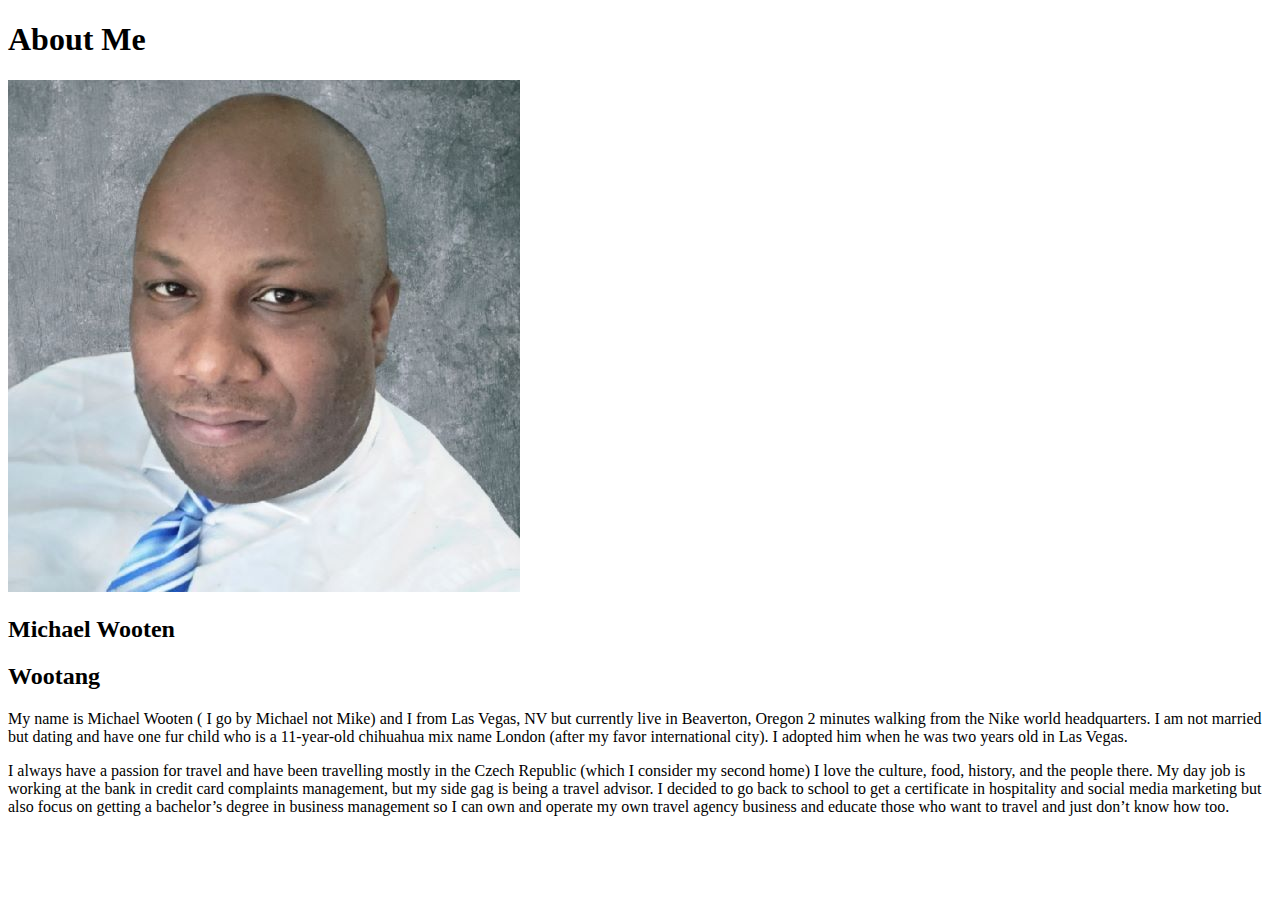
<file: aboutme/index.html>
<!DOCTYPE html>
<html lang="en">
    <head>
        <meta charset="UTF-8">
        <meta http-equiv="X-UA-Compatible" content="IE=edge">
        <meta name="viewport" content="width=device-width, initial-scale=1.0">
        <title>All about me</title>
    </head>
    <body>
        <h1>About Me</h1><img src="images/photo.jpg" alt="Image of me">
        <h2>Michael Wooten</h2>
        <h2>Wootang</h2>
        <p>My name is Michael Wooten ( I go by Michael not Mike) and I from Las Vegas, NV but currently live in Beaverton, Oregon 2 minutes walking from the Nike world headquarters. I am not married but dating and have one fur child who is a 11-year-old chihuahua mix name London (after my favor international city). I adopted him when he was two years old in Las Vegas.</p>
        <p>            I always have a passion for travel and have been travelling mostly in the Czech Republic (which I consider my second home) I love the culture, food, history, and the people there. My day job is working at the bank in credit card complaints management, but my side gag is being a travel advisor. I decided to go back to school to get a certificate in hospitality and social media marketing but also focus on getting a bachelor’s degree in business management so I can own and operate my own travel agency business and educate those who want to travel and just don’t know how too. 
        </p>
    </body>
</html>
</file>
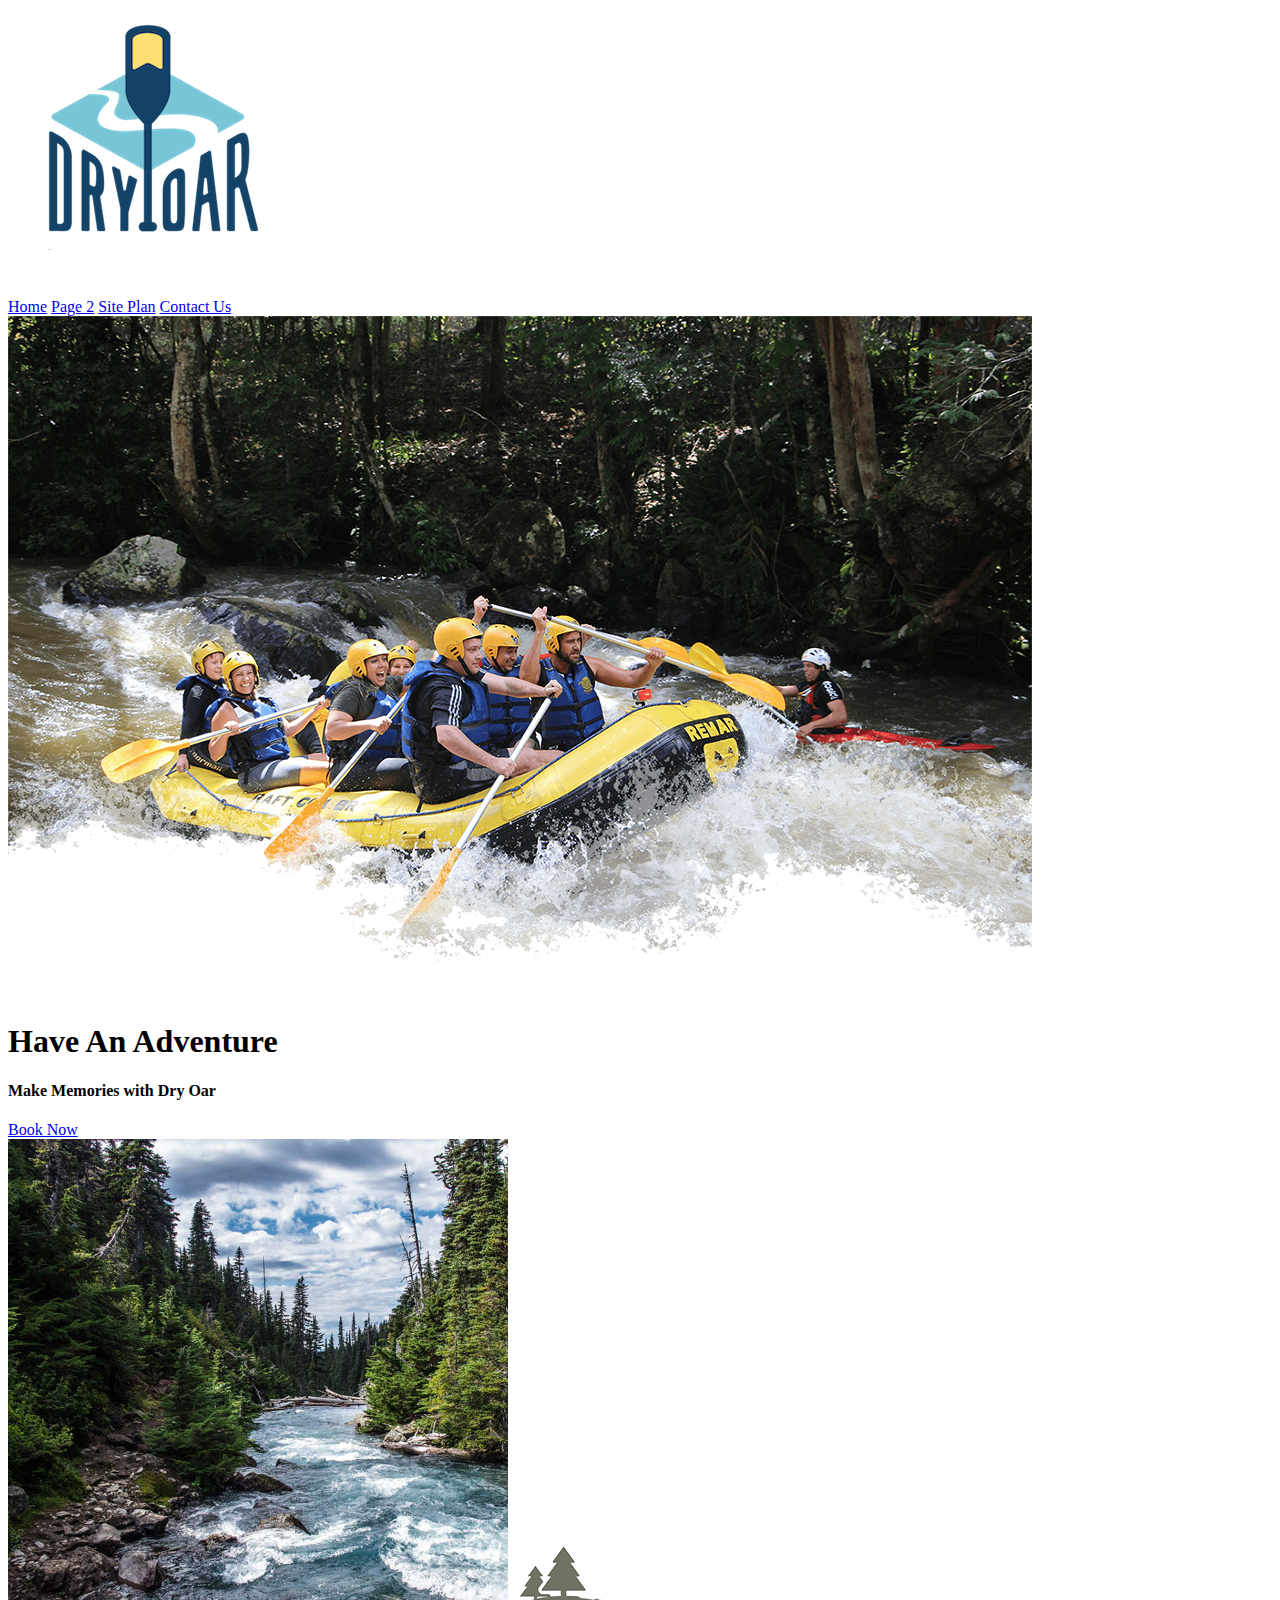
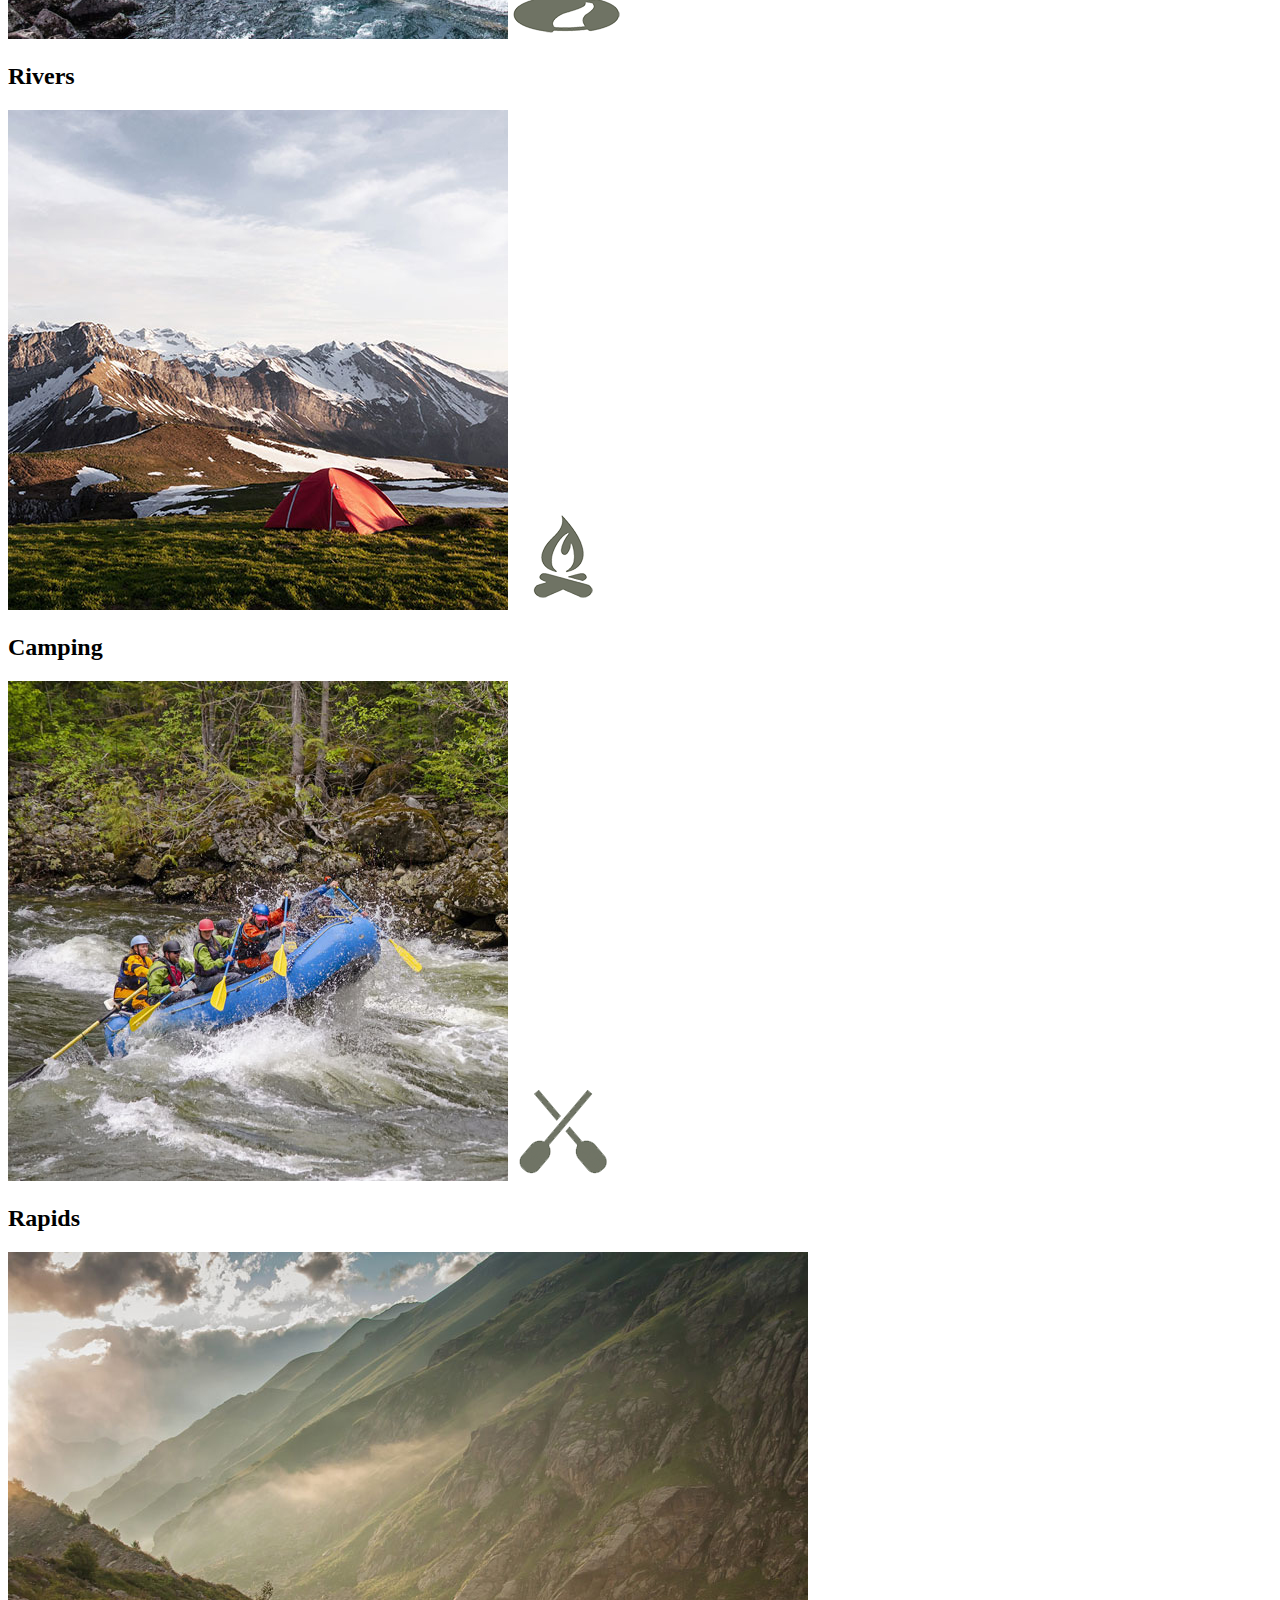
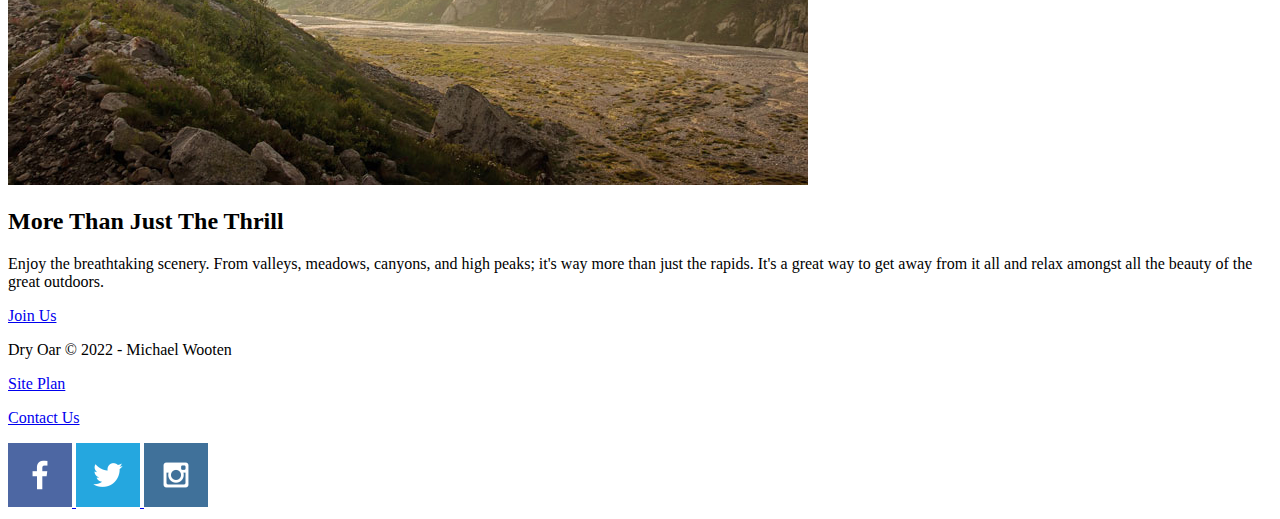
<file: wwr/index.html>
<!DOCTYPE html>
<html lang="en">
<head>
    <meta charset="UTF-8">
    <meta http-equiv="X-UA-Compatible" content="IE=edge">
    <meta name="viewport" content="width=device-width, initial-scale=1.0">
    <title>Whitewater Rafting Vacations | Dry Oar Boating | Home </title>
</head>
<body>
    <header>
        <a id="logo_link" href="index.html">
            <img class="logo" src="images/logo.png" alt="Dry Oar Logo">
        </a>
        <nav>
            <a href="index.html">Home</a>
            <a href="#">Page 2</a>
            <a href="site-plan-rafting.html">Site Plan</a>
            <a href="contactus.html">Contact Us</a>
        </nav>
    </header>
    <div id="hero">
        <div id="hero-box">
            <img id="hero-img" src="images/hero.png" alt="People enjoying white water rafting">
        </div>
        <section id="hero-msg">
            <h1 class="home-title">Have An Adventure</h1>
            <h4>Make Memories with Dry Oar </h4>
            <div class='button-box'>
                <a class='book' href="contactus.html">Book Now</a>
            </div>
        </section>
    </div>
    <main class="home-grid">
        <section class="rivers-card">
            <img class="card-img" src="images/rivers.jpg" alt="river in forest">
            <img class="icon" src="images/river_icon.png" alt="river icon">
            <h2>Rivers</h2>
        </section>
        <section class="camping-card">
            <img class="card-img" src="images/camping.jpg" alt="tent in mountains">
            <img class="icon" src="images/fire_icon.png" alt="fire icon">
            <h2>Camping</h2>
        </section>
        <section class="rapids-card">
            <img class="card-img" src="images/rapids.jpg" alt="rafting boat">
            <img class="icon" src="images/oars.png" alt="oars icon">
            <h2>Rapids</h2>
        </section>
        <img class="mountains" src="images/mountains.jpg" alt="Misty mountains">
        <section class="msg">
            <h2>More Than Just The Thrill</h2>
            <p>Enjoy the breathtaking scenery. From valleys, meadows, canyons, and high peaks; it's way more than just the rapids. It's a great way to get away from it all and relax amongst all the beauty of the great outdoors. </p>
            <a class='join' href="rivers.html">Join Us</a>
        </section>

    </main>
    <footer>
        <p>Dry Oar &copy; 2022 - Michael Wooten</p>
        <p><a href="site-plan-rafting.html">Site Plan</a></p>
        <p><a href="contactus.html">Contact Us</a></p>
        <div class="social">
            <a href="https://facebook.com">
                <img src="images/facebook.png" alt="fb icon">
            </a>
            <a href="https://twitter.com">
                <img src="images/twitter.png" alt="twitter icon">
            </a>
            <a href="https://instagram.com">
                <img src="images/instagram.png" alt="instagram icon">
            </a>
        </div>
    </footer>

</body>
</html>
</file>
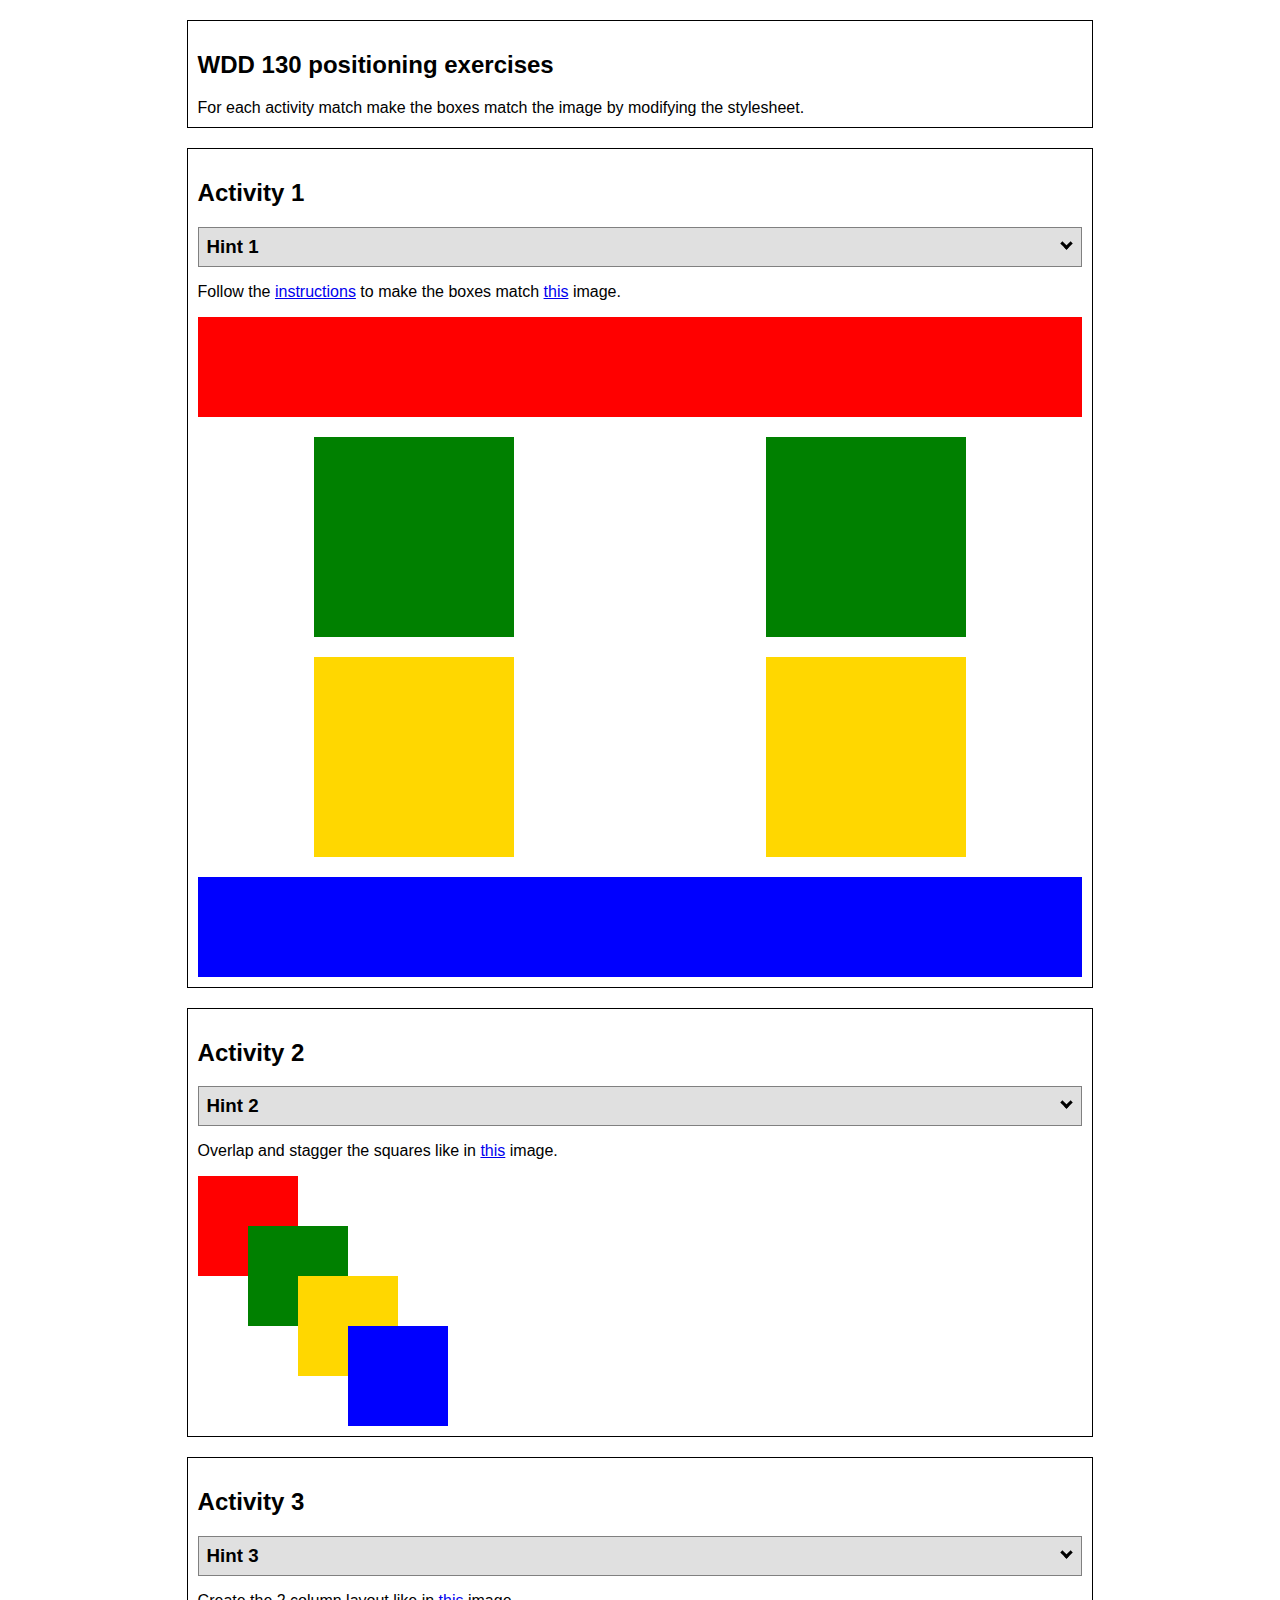
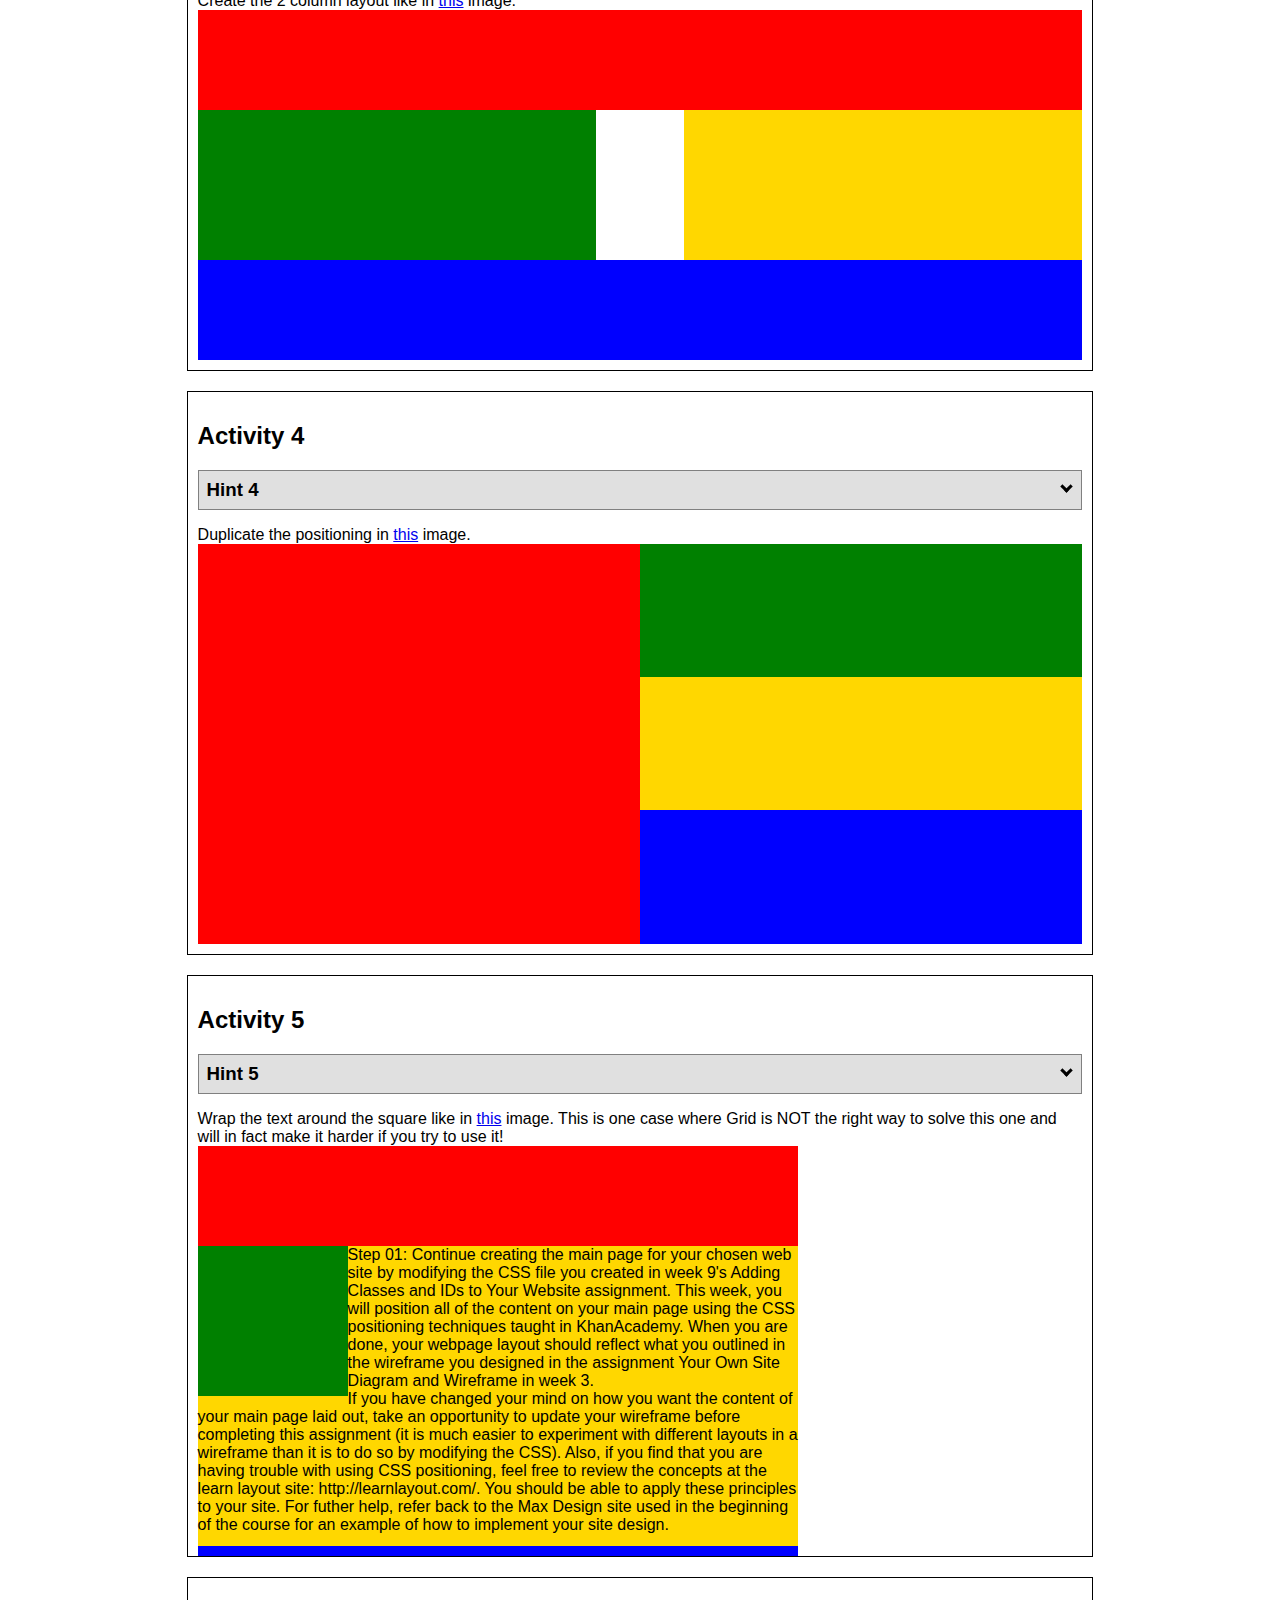
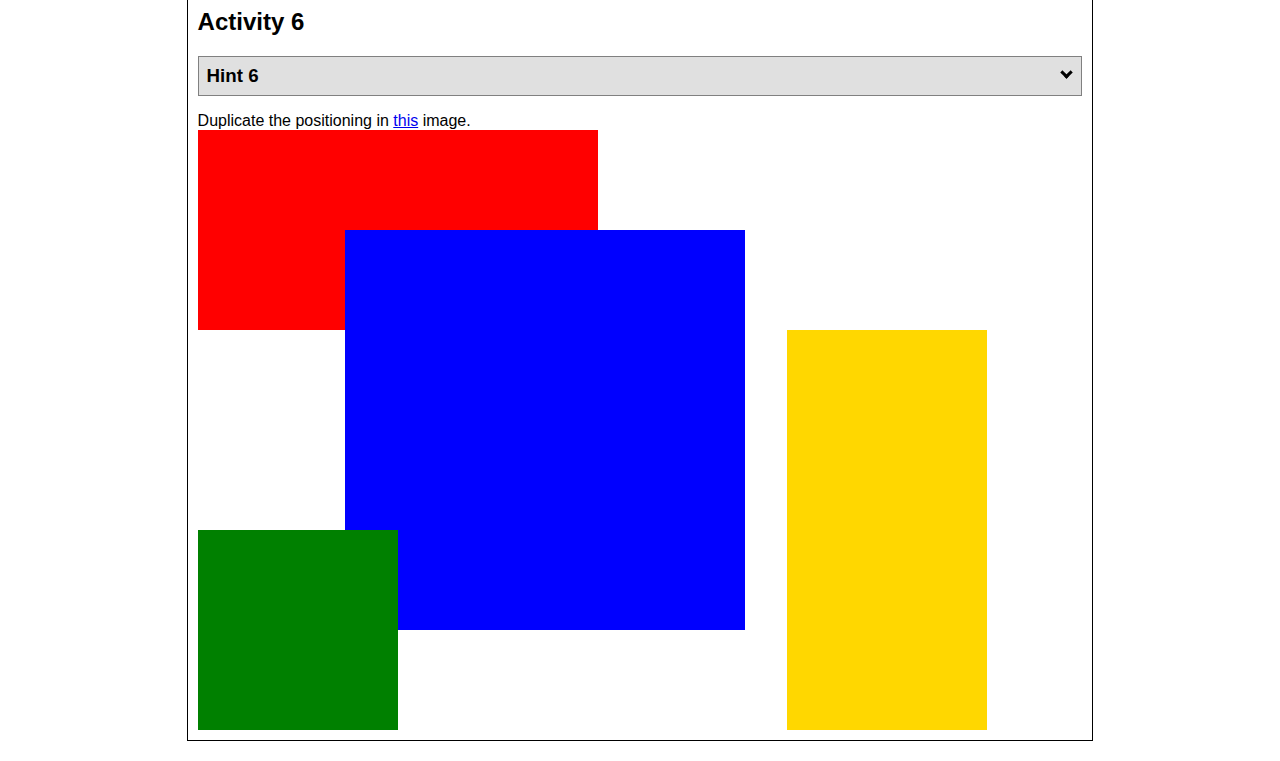
<file: positioning.html>
<!DOCTYPE html>
<html lang="en">
  <head>
    <!-- HTML - Name: positioning.html -->
    <title>Positioning Activity</title>
    <link rel="stylesheet" type="text/css" href="positionstyles.css" />
  </head>
  <body>
    <div class="activity">
      <h2>WDD 130 positioning exercises</h2>
      For each activity match make the boxes match the image by modifying the stylesheet.</div>
    <div class="activity">
      <h2>Activity 1</h2>
      <section class="hint"><input type="checkbox" ><i></i> <h3>Hint 1</h3><div><p>Check out the <a href="https://byui-wdd.github.io/wdd130/activities/w06-css-positioning.html" target="_blank">activity instructions</a> in Ilearn!</p></div></section>
      <p>Follow the <a href="https://byui-wdd.github.io/wdd130/activities/w06-css-positioning.html" target="_blank">instructions</a> to make the boxes match  <a href="https://byui-wdd.github.io/wdd130/images/example1.png" target="_blank">this</a> image.</p>
      <div class="content1" >
        <div class="red1" ></div>
        <div class="green1" ></div>
        <div class="green1" ></div>
        <div class="yellow1"></div>
        <div class="yellow1"></div>
        <div class="blue1"></div>
      </div>
    </div>
    <div class="activity">
      <h2>Activity 2</h2>
      <section class="hint"><input type="checkbox" > <h3>Hint 2</h3><i></i><div><p>Remember that the best way to shift elements around slightly on the page is with Margins.  You could also use Grid.  Either would work for this. If you choose margin, you can use a <em>negative</em> margin. (ie margin-top: -20px;)</p><h4>Properties used:</h4><ul><li>margin-top, margin-left</li><li>...or...</li><li>grid-template-columns: 50px 50px 50px 50px 50px </li></ul></div></section>
      <p>Overlap and stagger the squares like in <a href="https://byui-wdd.github.io/wdd130/images/example2.png" target="_blank">this</a> image.</p>
      <div class="content2" >
        <div class="red2" ></div>
        <div class="green2" ></div>
        <div class="yellow2"></div>
        <div class="blue2"></div>
      </div>
    </div>
    <div class="activity">
      <h2>Activity 3</h2>
      <section class="hint"><input type="checkbox" > <h3>Hint 3</h3><i></i><div><p>This one is going to be best solved with CSS Grid. Remember to make the boxes the right width first...then start moving them around. </p><h4>Properties used:</h4><ul><li>display:grid;</li><li>grid-template-columns:</li><li>grid-column-gap:</li>
        <li>grid-column:</li>  </ul></div></section>
      Create the 2 column layout like in <a href="https://byui-wdd.github.io/wdd130/images/example3.png" target="_blank">this</a>  image.
      <div class="content3" >
        <div class="red3" ></div>
        <div class="green3" ></div>
        <div class="yellow3"></div>
        <div class="blue3"></div>
      </div>
    </div>
    <div class="activity">
      <h2>Activity 4</h2>
      <section class="hint"><input type="checkbox" > <h3>Hint 4</h3><i></i><div><p>For the others we have been primarily concerned with width. For this one you will need to adjust height as well. </p><h4>Properties used:</h4><ul><li>display:grid;</li><li>grid-template-columns:</li><li>grid-row:</li></ul></div></section>
      Duplicate the positioning in <a href="https://byui-wdd.github.io/wdd130/images/example4.png" target="_blank">this</a> image. 
      <div class="content4" >
        <div class="red4" ></div>
        <div class="green4" ></div>
        <div class="yellow4"></div>
        <div class="blue4"></div>
      </div>
    </div>

    <div class="activity">
      <h2>Activity 5</h2>
      <section class="hint"><input type="checkbox" > <h3>Hint 5</h3><i></i><div><p>Grid is <strong>not</strong> the right way to do this.  In fact there is only one way to really do that...and that is with float. Remember that we float the thing we want the text to wrap around.  Also remember to start by making all the shapes the right size and shape.</p><h4>Properties used:</h4><ul><li>float: left;</li></ul></div></section>
      Wrap the text around the square like in <a href="https://byui-wdd.github.io/wdd130/images/example5.png" target="_blank">this</a> image. This is one case where Grid is NOT the right way to solve this one and will in fact make it harder if you try to use it!
      <div class="content5" >
        <div class="red5" ></div>
        <div class="green5" ></div>
        <div class="yellow5">Step 01: Continue creating the main page for your chosen web site by modifying the CSS file you created in week 9's Adding Classes and IDs to Your Website assignment. This week, you will position all of the content on your main page using the CSS positioning techniques taught in KhanAcademy. When you are done, your webpage layout should reflect what you outlined in the wireframe you designed in the assignment Your Own Site Diagram and Wireframe in week 3. <br />
          If you have changed your mind on how you want the content of your main page laid out, take an opportunity to update your wireframe before completing this assignment (it is much easier to experiment with different layouts in a wireframe than it is to do so by modifying the CSS). Also, if you find that you are having trouble with using CSS positioning, feel free to review the concepts at the learn layout site: http://learnlayout.com/. You should be able to apply these principles to your site. For futher help, refer back to the Max Design site used in the beginning of the course for an example of how to implement your site design.</div>
        <div class="blue5"></div>
      </div>
    </div>
    <div class="activity">
      <h2>Activity 6</h2>
      <section class="hint"><input type="checkbox" > <h3>Hint 6</h3><i></i><div><p>This one is all about visualizing the grid behind the layout. If you are having a hard time doing that first: all the sizes are even multiples of 100, and second here is another example with the lines drawn: <a href="https://byui-wdd.github.io/wdd130/images/example6-hint.png" target="_blank">example 6 with lines</a>. For this one you will find it easiest if you use px for the column width. You can also use <kbd>z-index</kbd> to control the element layering.    </p><h4>Properties used:</h4><ul><li>display:grid;</li><li>grid-template-columns:</li><li>grid-column:</li><li>grid-row:</li><li><a href="https://www.w3schools.com/cssref/pr_pos_z-index.asp" target="_blank">z-index:</a></li></ul></div></section>
      Duplicate the positioning in <a href="https://byui-wdd.github.io/wdd130/images/example6.png" target="_blank">this</a> image.
      <div class="content6" >
        <div class="red6" ></div>
        <div class="green6" ></div>
        <div class="yellow6"></div>
        <div class="blue6"></div>
      </div>
    </div>
  </body>
</html>
</file>
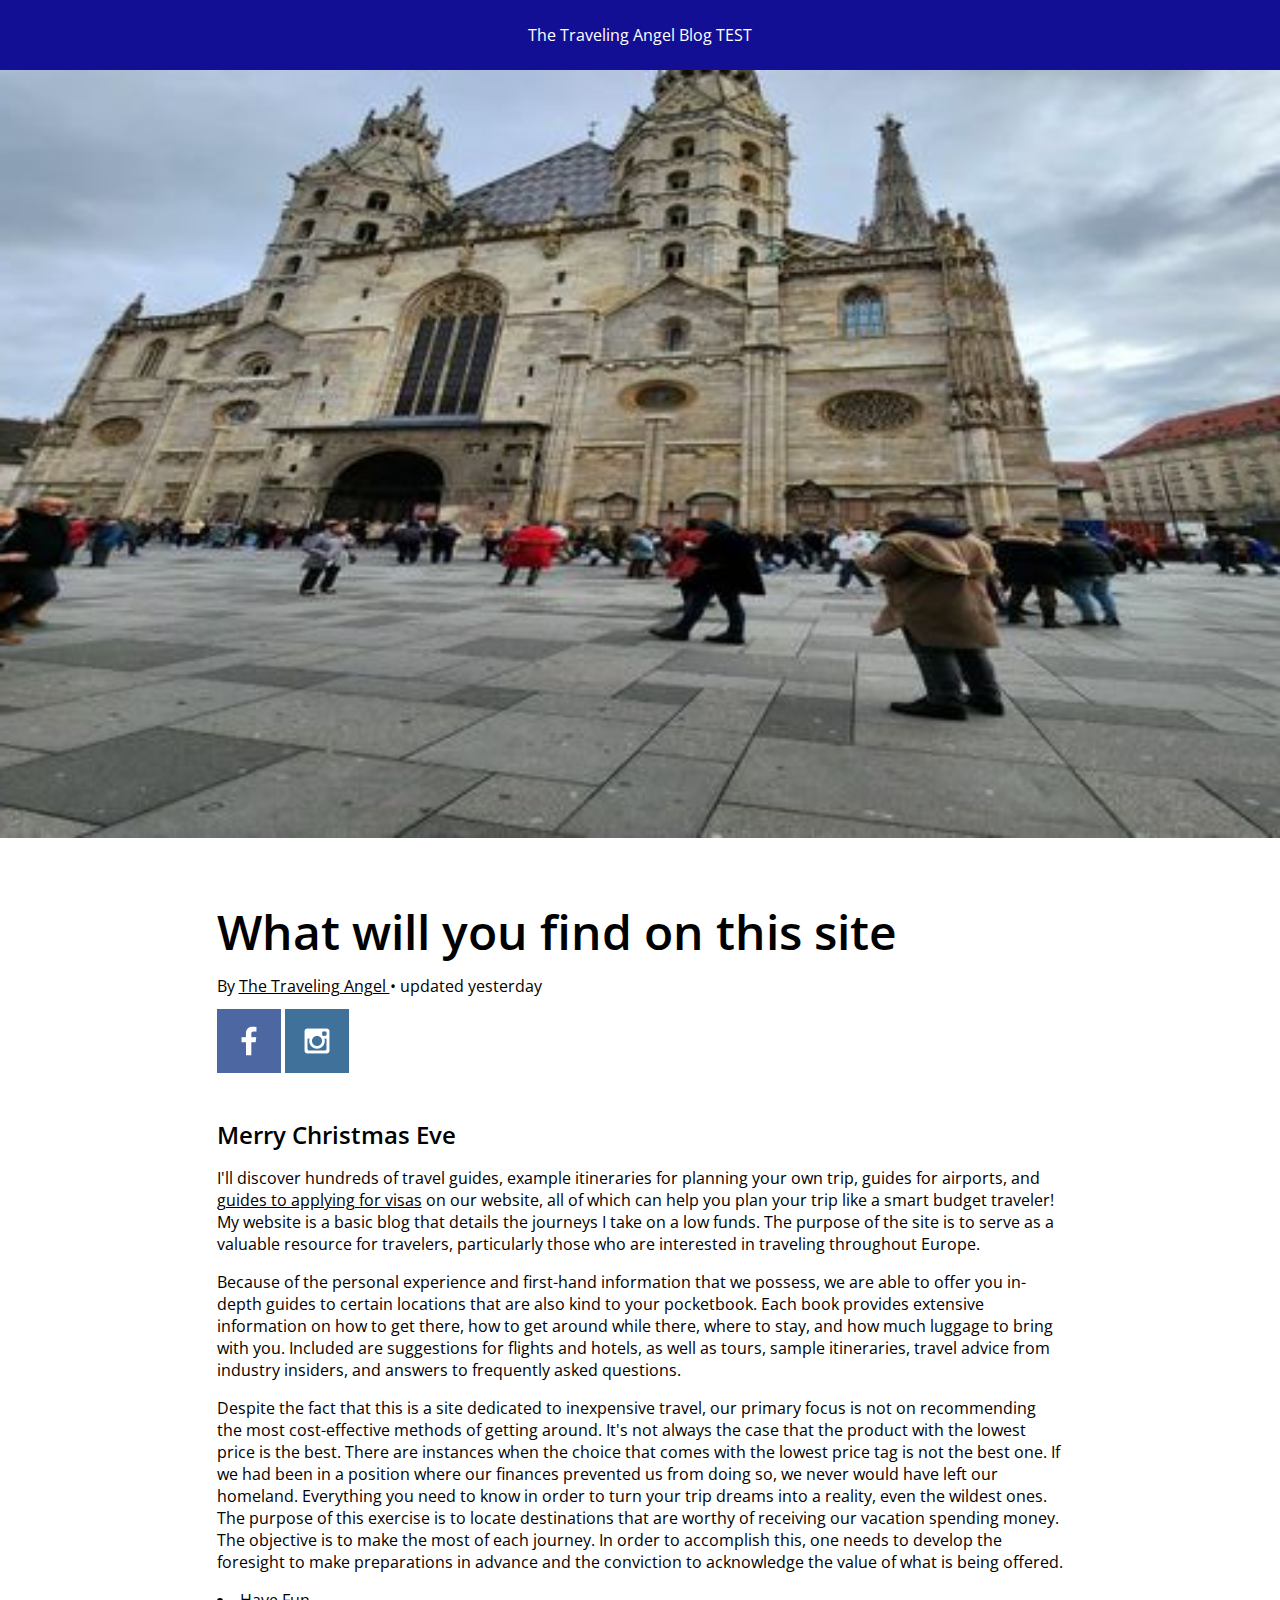
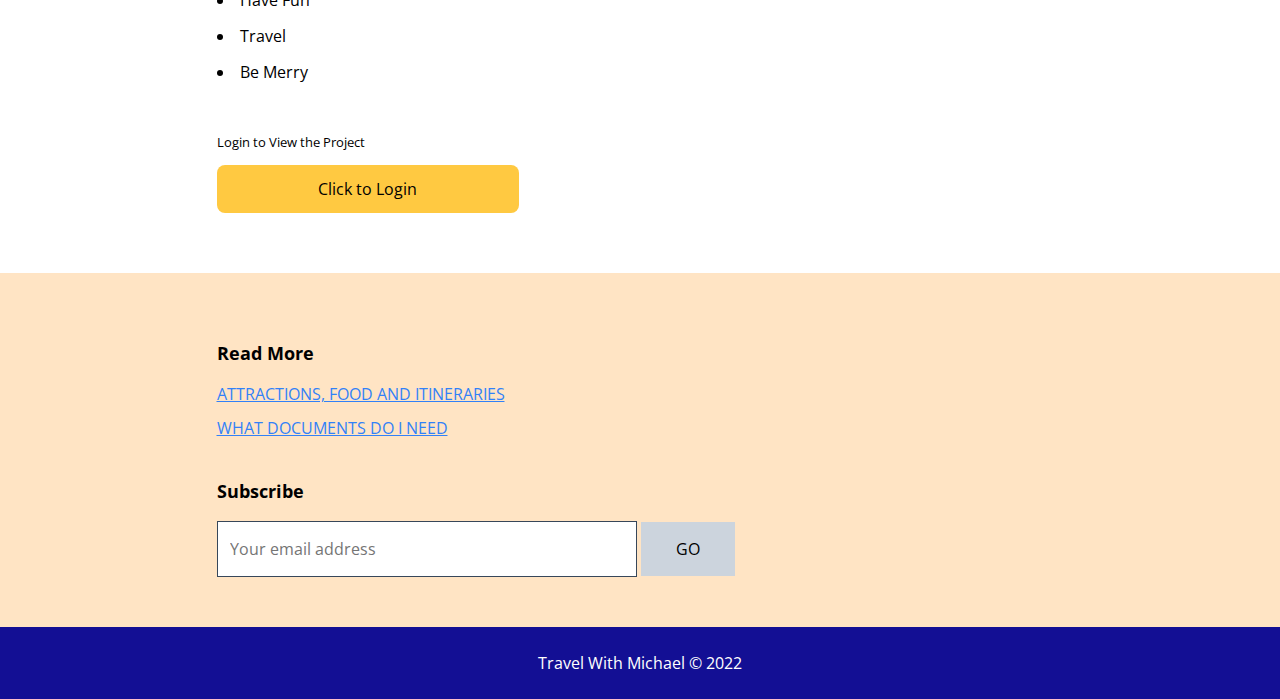
<file: thetravelingangel/blog.html>
<!DOCTYPE html>
<html lang="en">
<head>
  <meta charset="UTF-8">
  <meta http-equiv="X-UA-Compatible" content="IE=edge">
  <meta name="viewport" content="width=device-width, initial-scale=1.0">
  <title>The Traveling Angel| Travel on a Budget|Blog</title>
  <link rel="preconnect" href="https://fonts.googleapis.com"><link rel="preconnect" href="https://fonts.gstatic.com" crossorigin><link href="https://fonts.googleapis.com/css2?family=Open+Sans:wght@600&display=swap" rel="stylesheet">
  <link rel="stylesheet" href="css/blogstyle.css">
</head>
<body>

  <header>
    The Traveling Angel Blog TEST 
  </header>

  <article>
    
    <section class="hero-image">
      <img src="images/vienna_city_center_300x500.jpg" alt="hero image of vienna">
    </section>
    
    <main class="page-container">
      <h1>
        What will you find on this site
      </h1>
      <div class="post-author">
        By <a target="_blank" href="https://travelwithmichael.github.io/wdd130/travelguide/documents.html">The Traveling Angel </a> &#8226; updated yesterday
        <div class="social-links">
          <a target="_blank" href="https://www.facebook.com"><img src="images/facebook.png" alt="facebook"></a>
          <a target="_blank" href="https://instagram.com"><img src="images/instagram.png" alt="instagram"></a>
        </div>
      </div>

     <h2>
      Merry Christmas Eve
     </h2>
    

      <p>     I'll discover hundreds of travel guides, example itineraries for planning your own trip, guides for airports, and <a class="level1" href="https://travelwithmichael.github.io/wdd130/travelguide/">guides to applying for visas</a> on our website, all of which can help you plan your trip like a smart budget traveler! My website is a basic blog that details the journeys I take on a low funds. The purpose of the site is to serve as a valuable resource for travelers, particularly those who are interested in traveling throughout Europe.
      </p>

      <p>     Because of the personal experience and first-hand information that we possess, we are able to offer you in-depth guides to certain locations that are also kind to your pocketbook. Each book provides extensive information on how to get there, how to get around while there, where to stay, and how much luggage to bring with you. Included are suggestions for flights and hotels, as well as tours, sample itineraries, travel advice from industry insiders, and answers to frequently asked questions.
      </p>
      <p>
                Despite the fact that this is a site dedicated to inexpensive travel, our primary focus is not on recommending the most cost-effective methods of getting around. It's not always the case that the product with the lowest price is the best. There are instances when the choice that comes with the lowest price tag is not the best one. If we had been in a position where our finances prevented us from doing so, we never would have left our homeland. Everything you need to know in order to turn your trip dreams into a reality, even the wildest ones. The purpose of this exercise is to locate destinations that are worthy of receiving our vacation spending money. The objective is to make the most of each journey. In order to accomplish this, one needs to develop the foresight to make preparations in advance and the conviction to acknowledge the value of what is being offered.
      </p>

      <ul>

        <li>Have Fun</li>
        <li>Travel</li>
        <li>Be Merry</li>
      </ul>

<div class="login-area">

      <small>
        Login to View the Project
      </small> 
      <button>
        Click to Login
      </button>
</div>
    </main>
    
    
  </article>
  
  <footer>

    <section class="page-container">


    <h3>Read More</h3>

    <ul>
      <li> <a href="https://travelwithmichael.github.io/wdd130/travelguide/thingtodo.html">ATTRACTIONS, FOOD AND ITINERARIES</a></li>
      <li> <a href="https://travelwithmichael.github.io/wdd130/travelguide/documents.html">WHAT DOCUMENTS DO I NEED </a></li>

    </ul>


    <h3>Subscribe</h3>
    

    <form class="subscription-form">
      <input type="email" placeholder="Your email address">
      <input type="submit" value="Go">
    </form>

    </section>
    <div class="copyright">
      Travel With Michael
      &copy; 2022
    </div>
   
  </footer>
</body>
</html>
</file>
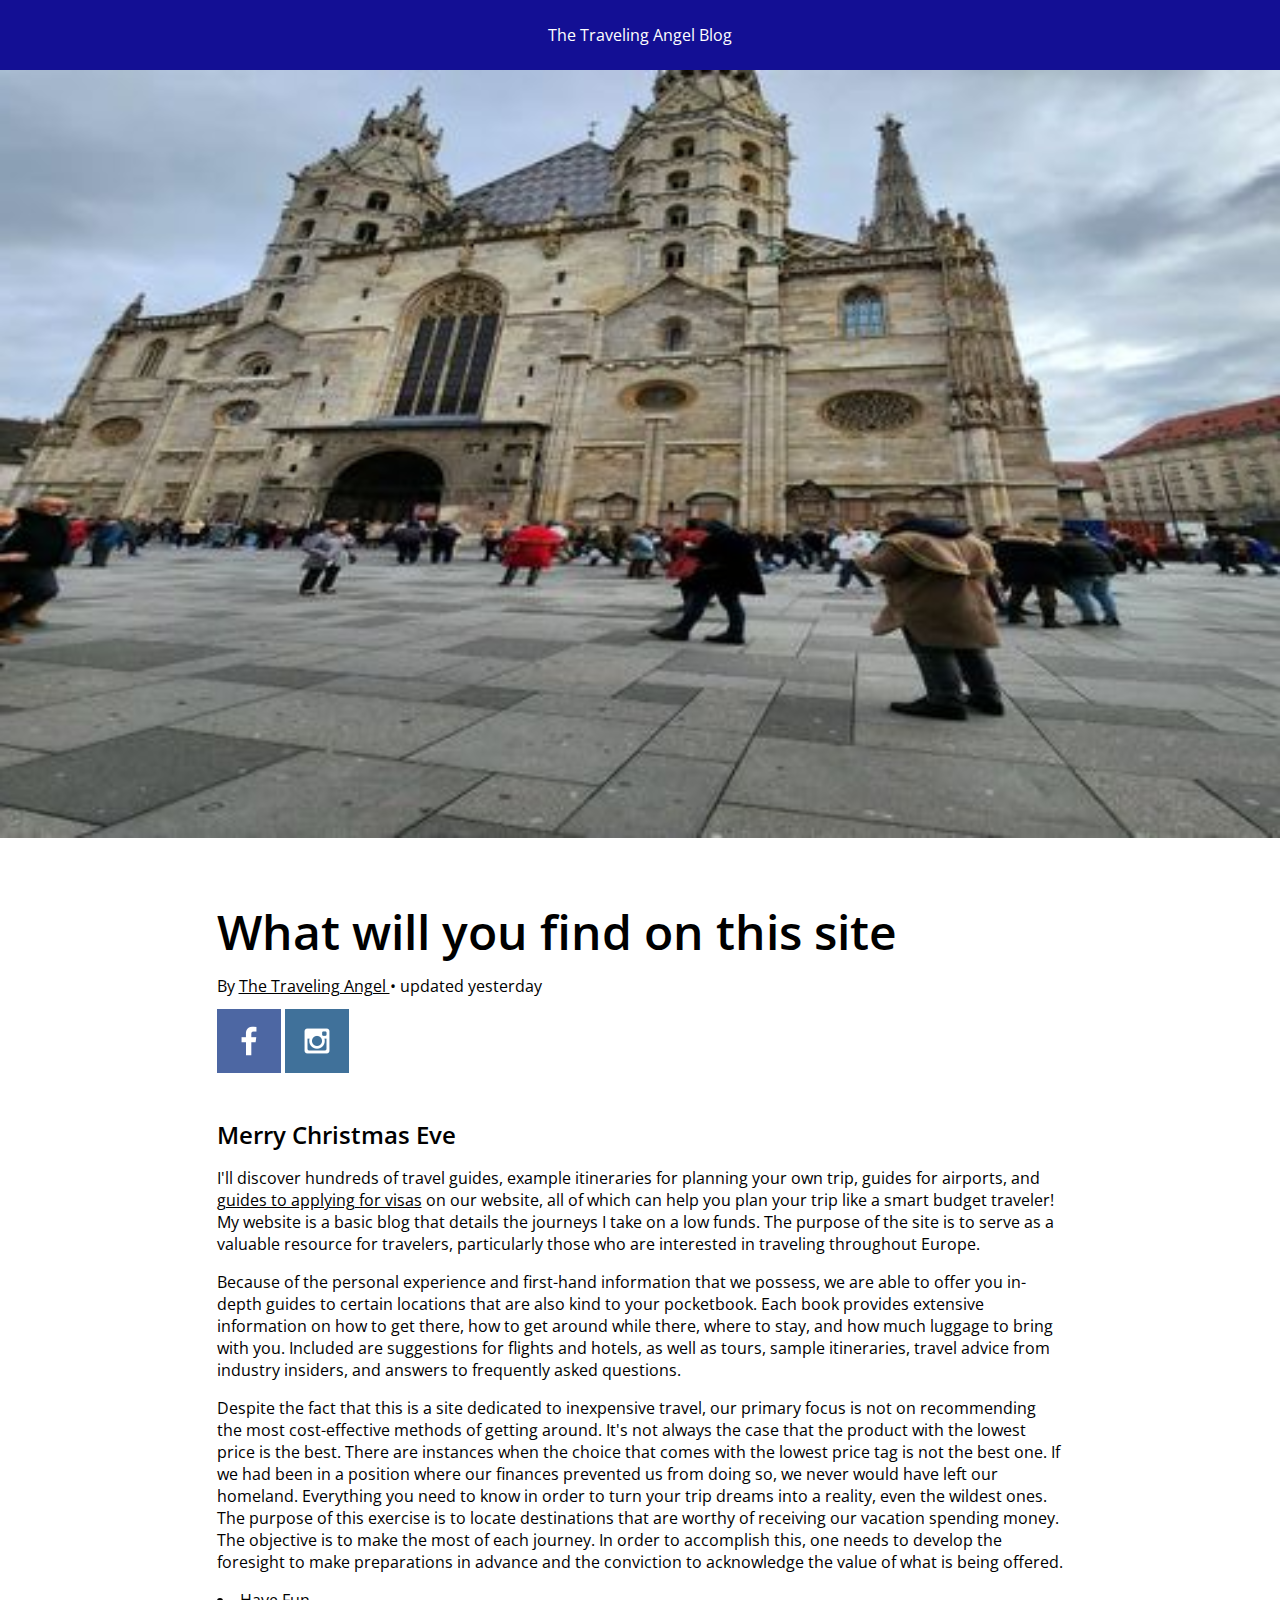
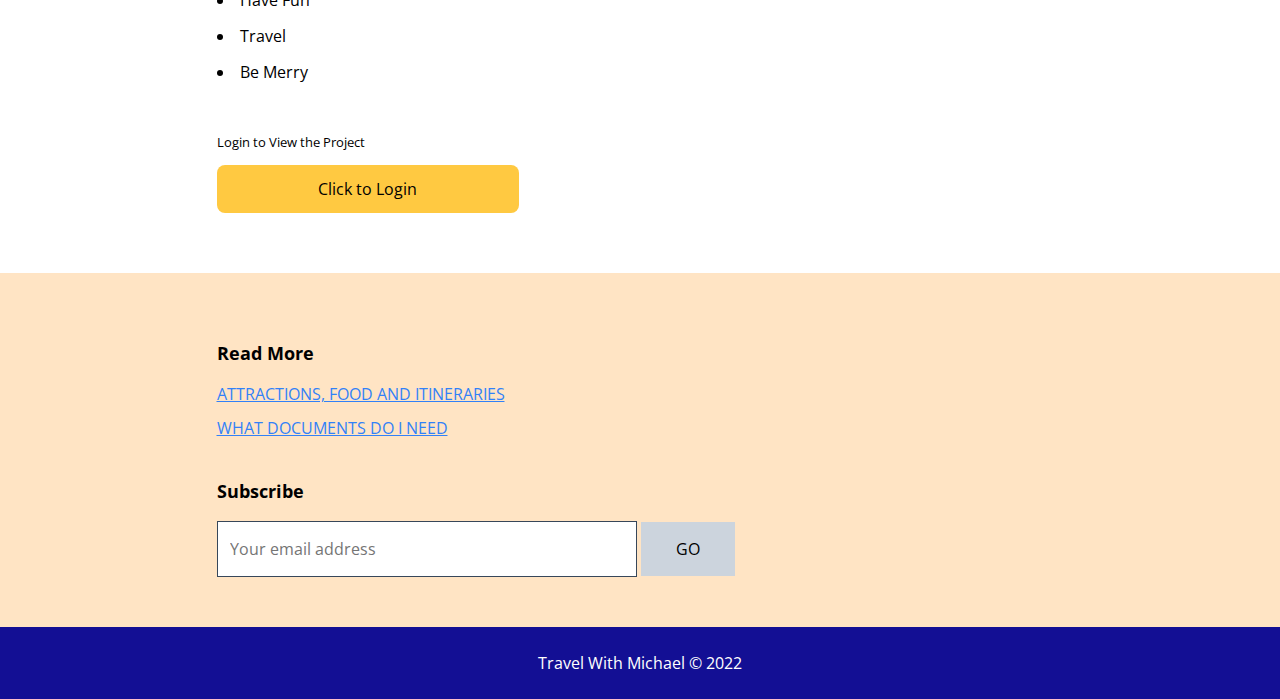
<file: travelguide/blog.html>
<!DOCTYPE html>
<html lang="en">
<head>
  <meta charset="UTF-8">
  <meta http-equiv="X-UA-Compatible" content="IE=edge">
  <meta name="viewport" content="width=device-width, initial-scale=1.0">
  <title>The Traveling Angel| Travel on a Budget|Blog</title>
  <link rel="preconnect" href="https://fonts.googleapis.com"><link rel="preconnect" href="https://fonts.gstatic.com" crossorigin><link href="https://fonts.googleapis.com/css2?family=Open+Sans:wght@600&display=swap" rel="stylesheet">
  <link rel="stylesheet" href="css/blogstyle.css">
</head>
<body>

  <header>
    The Traveling Angel Blog
  </header>

  <article>
    
    <section class="hero-image">
      <img src="images/vienna_city_center_300x500.jpg" alt="hero image of vienna">
    </section>
    
    <main class="page-container">
      <h1>
        What will you find on this site
      </h1>
      <div class="post-author">
        By <a target="_blank" href="https://travelwithmichael.github.io/wdd130/travelguide/documents.html">The Traveling Angel </a> &#8226; updated yesterday
        <div class="social-links">
          <a target="_blank" href="https://www.facebook.com"><img src="images/facebook.png" alt="facebook"></a>
          <a target="_blank" href="https://instagram.com"><img src="images/instagram.png" alt="instagram"></a>
        </div>
      </div>

     <h2>
      Merry Christmas Eve
     </h2>
    

      <p>     I'll discover hundreds of travel guides, example itineraries for planning your own trip, guides for airports, and <a class="level1" href="https://travelwithmichael.github.io/wdd130/travelguide/">guides to applying for visas</a> on our website, all of which can help you plan your trip like a smart budget traveler! My website is a basic blog that details the journeys I take on a low funds. The purpose of the site is to serve as a valuable resource for travelers, particularly those who are interested in traveling throughout Europe.
      </p>

      <p>     Because of the personal experience and first-hand information that we possess, we are able to offer you in-depth guides to certain locations that are also kind to your pocketbook. Each book provides extensive information on how to get there, how to get around while there, where to stay, and how much luggage to bring with you. Included are suggestions for flights and hotels, as well as tours, sample itineraries, travel advice from industry insiders, and answers to frequently asked questions.
      </p>
      <p>
                Despite the fact that this is a site dedicated to inexpensive travel, our primary focus is not on recommending the most cost-effective methods of getting around. It's not always the case that the product with the lowest price is the best. There are instances when the choice that comes with the lowest price tag is not the best one. If we had been in a position where our finances prevented us from doing so, we never would have left our homeland. Everything you need to know in order to turn your trip dreams into a reality, even the wildest ones. The purpose of this exercise is to locate destinations that are worthy of receiving our vacation spending money. The objective is to make the most of each journey. In order to accomplish this, one needs to develop the foresight to make preparations in advance and the conviction to acknowledge the value of what is being offered.
      </p>

      <ul>

        <li>Have Fun</li>
        <li>Travel</li>
        <li>Be Merry</li>
      </ul>

<div class="login-area">

      <small>
        Login to View the Project
      </small> 
      <button>
        Click to Login
      </button>
</div>
    </main>
    
    
  </article>
  
  <footer>

    <section class="page-container">


    <h3>Read More</h3>

    <ul>
      <li> <a href="https://travelwithmichael.github.io/wdd130/travelguide/thingtodo.html">ATTRACTIONS, FOOD AND ITINERARIES</a></li>
      <li> <a href="https://travelwithmichael.github.io/wdd130/travelguide/documents.html">WHAT DOCUMENTS DO I NEED </a></li>

    </ul>


    <h3>Subscribe</h3>
    

    <form class="subscription-form">
      <input type="email" placeholder="Your email address">
      <input type="submit" value="Go">
    </form>

    </section>
    <div class="copyright">
      Travel With Michael
      &copy; 2022
    </div>
   
  </footer>
</body>
</html>
</file>
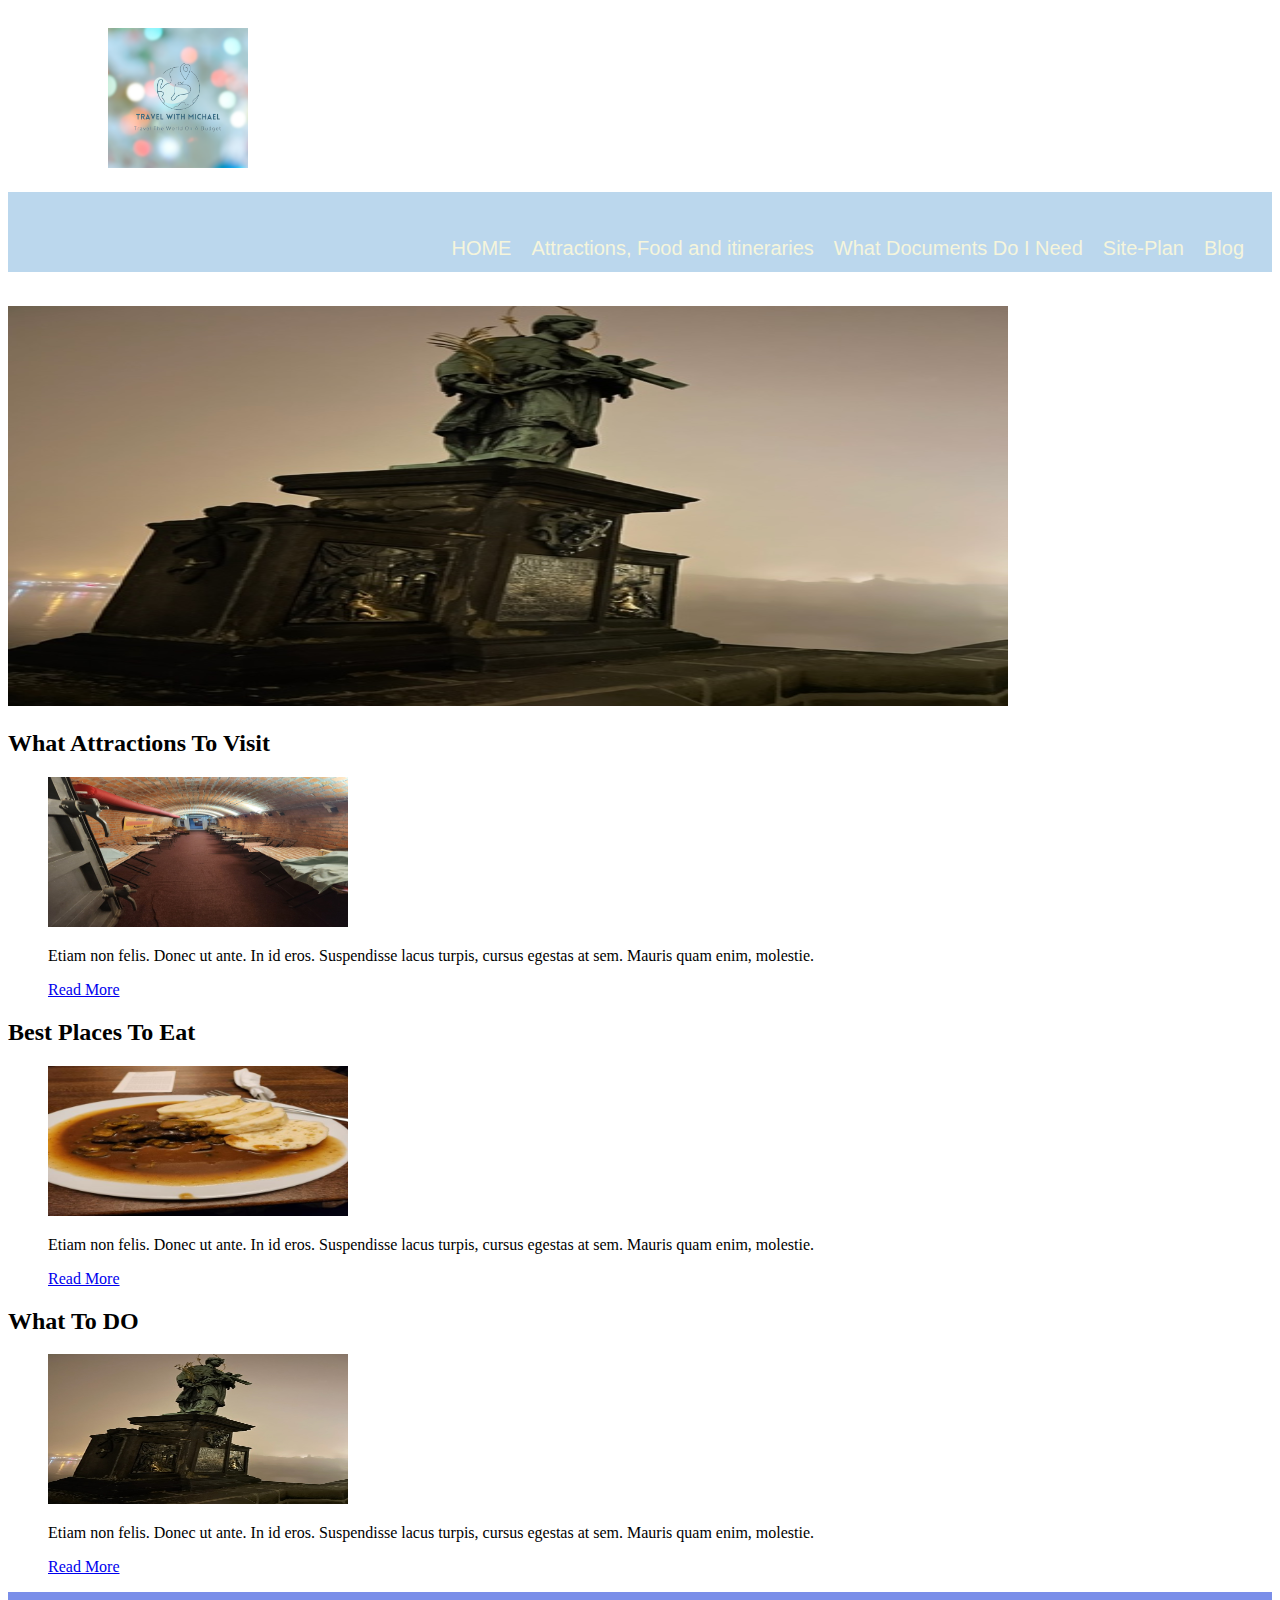
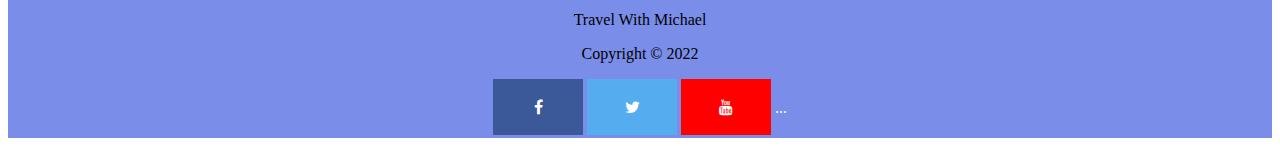
<file: travelguide/thingtodo.html>
<!DOCTYPE html>
<html lang="en">
<head>
    <meta charset="UTF-8">
    <meta http-equiv="X-UA-Compatible" content="IE=edge" >    
    <meta name="viewport" content="width=device-width, initial-scale=1.0">
    <title>Travel with Michael| Travel on a Budget|Home</title>
    <link rel="stylesheet" href="style.css">
    <style>
        footer {
          text-align: center;
          padding: 3px;
          background-color: rgb(122, 142, 233);
          color: white;
        }
        </style>

</head>
<body>
    <header>
        <a href="#"><img src="images/Travel_With_Michael-logo holiday.png" alt="logo" class="logo" />
        </a>
        <nav class="navbar">
            <ul>
                <li> <a href="index.html">HOME</a></li>
                <li> <a href="thingtodo.html">Attractions, Food and itineraries</a></li>
                <li> <a href="documents.html">What Documents Do I Need</a></li>
                <li> <a href="site-plan.html">Site-Plan</a></li>
                <li> <a href="#">Blog</a></li>

            </ul>
        </nav>

    </header>

    <div id="banner">
			<div class="content"><img src="images/Karlův most.jpg" width="1000" height="400" alt="" /></div>
		</div>
	</div>
	<!-- end #header -->
	<div id="featured-content">
		<div id="column1">
			<h2>What Attractions To Visit</h2>
			<p><img src="images/z10bunker.jpg" width="300" height="150" alt="" /></p>
			<p>Etiam non felis. Donec ut ante. In id eros. Suspendisse lacus turpis, cursus egestas at sem. Mauris quam enim, molestie.</p>
			<p class="button"><a href="#">Read More</a></p>
		</div>
		<div id="column2">
			<h2>Best Places To Eat</h2>
			<p><img src="images/goulash.jpg" width="300" height="150" alt="" /></p>
			<p>Etiam non felis. Donec ut ante. In id eros. Suspendisse lacus turpis, cursus egestas at sem. Mauris quam enim, molestie.</p>
			<p class="button"><a href="#">Read More</a></p>
		</div>
		<div id="column3">
			<h2>What To DO</h2>
			<p><img src="images/Karlův most.jpg" width="300" height="150" alt="" /></p>
			<p>Etiam non felis. Donec ut ante. In id eros. Suspendisse lacus turpis, cursus egestas at sem. Mauris quam enim, molestie.</p>
			<p class="button"><a href="#">Read More</a></p>
		</div>
	</div>
  <footer>
    <p> Travel With Michael</p>
    <p>Copyright &copy; 2022</p>
    <!-- Add icon library -->
<link rel="stylesheet" href="https://cdnjs.cloudflare.com/ajax/libs/font-awesome/4.7.0/css/font-awesome.min.css">

<!-- Add font awesome icons -->
<a href="#" class="fa fa-facebook"></a>
<a href="#" class="fa fa-twitter"></a>
<a href="#" class="fa fa-youtube"></a>
...
  </footer>
        </body>
        </html>
</file>
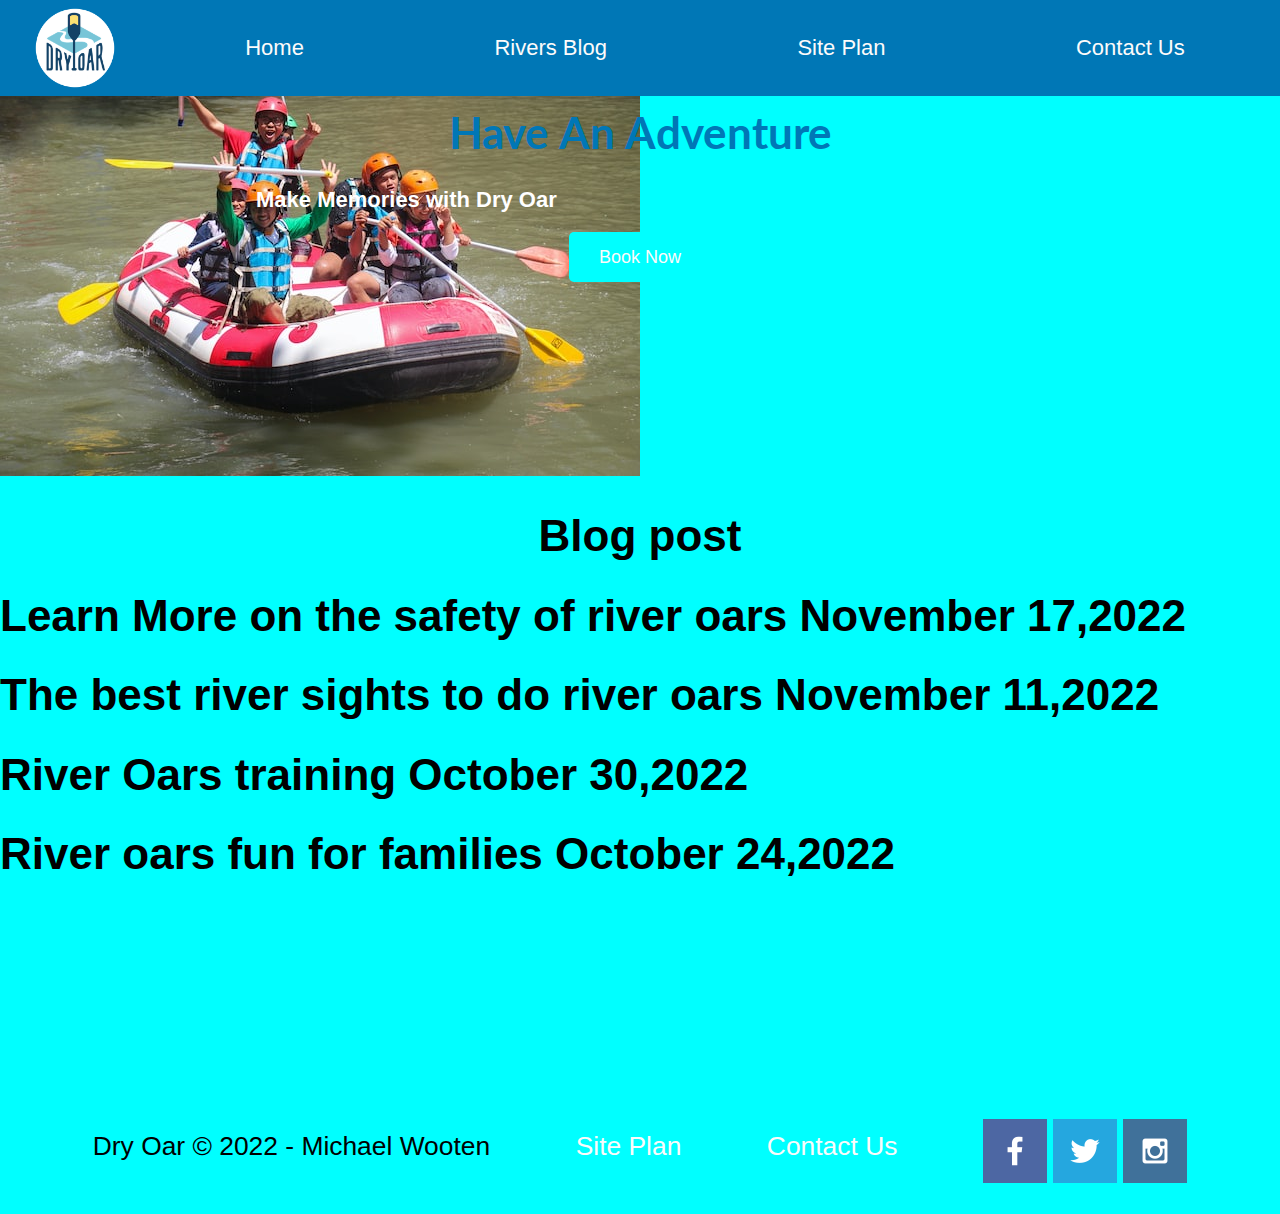
<file: wwr/blog.html>
<!DOCTYPE html>
<html lang="en">
<head>
    <meta charset="UTF-8">
    <meta http-equiv="X-UA-Compatible" content="IE=edge">
    <meta name="viewport" content="width=device-width, initial-scale=1.0">
    <title>Whitewater Rafting Vacations | Dry Oar Boating | Blog </title>
    <link rel="stylesheet" href="styles/style.css">

</head>
<body>
    <div id="content">
        <header>
            <a id="logo_link" href="index.html">
                <img class="logo" src="images/logo.png" alt="Dry Oar Logo">
            </a>
            <nav>
                <a href="index.html">Home</a>
                <a href="blog.html">Rivers Blog</a>
                <a href="site-plan-rafting.html">Site Plan</a>
                <a href="contactus.html">Contact Us</a>
            </nav>
        </header>
        <div id="hero">
            <div id="hero-box">
                <img id="hero-img" src="images/River2.jpg" alt="People enjoying white water rafting">
            </div>
            <section id="hero-msg">
                <h1 class="home-title">Have An Adventure</h1>
                <h4>Make Memories with Dry Oar </h4>
                <div class='button-box'>
                    <a class='book' href="rates.html">Book Now</a>
                </div>
            </section>
        </div>

        <body>
            <h1 style="text-align: center;">Blog post</h1>
            <div class="container">
            <div class=".first">
            <h1>Learn More on the safety of river oars
                November 17,2022</h1>
            </div>
            <div class=".second">
            <h1>The best river sights to do river oars November 11,2022</h1>
            </div>
            <div class=".third">
            <h1>River Oars training October 30,2022</h1>
            </div>
            <div class=".fourth">
            <h1>River oars fun for families October 24,2022</h1>
            </div>
       

            </body>
        <footer>
            <p>Dry Oar &copy; 2022 - Michael Wooten</p>
            <p><a href="site-plan-rafting.html">Site Plan</a></p>
            <p><a href="contactus.html">Contact Us</a></p>
            <div class="social">
                <a href="https://facebook.com" target="_blank">
                    <img src="images/facebook.png" alt="fb icon">
                </a>
                <a href="https://twitter.com" target="_blank">
                    <img src="images/twitter.png" alt="twitter icon">
                </a>
                <a href="https://instagram.com" target="_blank">
                    <img src="images/instagram.png" alt="instagram icon">
                </a>
            </div>
        </footer>
    </div>

</body>
</html>
</file>
<file: positionstyles.css>
/* CSS - Name: "positionstyles.css" */
/* Activity 1 styles */
.content1 {
  /* This is the parent of the activity 1 boxes. */
  display: grid;
  grid-template-columns: 1fr 1fr; 
  justify-items: center;
  grid-gap: 20px;
}
.red1 { 
  width: 100%; 
  height: 100px; 
  background-color: red; 
  grid-column: 1/3;


} 
.green1 {
  width: 200px; 
  height: 200px; 
  background-color: green; 

} 
.yellow1 {
  width: 200px; 
  height: 200px; 
  background-color: gold; 
} 
.blue1 {
  width: 100%; 
  height: 100px; 
  background-color: blue; 
  grid-column: 1/3;

} 
/* Activity 2 styles */ 
.content2 {
  /* This is the parent of the activity 2 boxes. */
  
}
.red2 {
  width: 100px; 
  height: 100px; 
  background-color: red; 
  

} 
.green2 { 
  width: 100px; 
  height: 100px; 
  background-color: green; 
  margin: -50px 0 0 50px;  


} 
.yellow2 {
  width: 100px; 
  height: 100px; 
  background-color: gold;
  margin: -50px 0 0 100px; 

} 
.blue2 {
  width: 100px; 
  height: 100px; 
  background-color: blue; 
  margin: -50px 0 0 150px; 

 
} 
/* Activity 3 styles */ 
.content3 {
  /* This is the parent of the activity 3 boxes. */
  display: grid;
  grid-template-columns: 1fr 1fr; 
  grid-column-gap: 10%;
}
.red3 {
  width: 100%; 
  height: 100px; 
  background-color: red; 
  grid-column: 1/3;
} 
.green3 {
  width: 100%; 
  height: 150px; 
  background-color: green;
} 
.yellow3 {
  width: 100% 
  height: 150px; 
  background-color: gold; 
} 
.blue3 {
  width: 100%;
  height: 100px; 
  background-color: blue;
  grid-column: 1/3; 
} 
/* Activity 4 styles */ 
.content4 {
  /* This is the parent of the activity 4 boxes. */
  display: grid;
  grid-template-columns: 1fr 1fr; 
  grid-template-rows: 33.3% 33.3% 33.3%;
  grid-gap: 0;
  height: 400px;
}
.red4 {
  width: 100%; 
  height: 400px; 
  background-color: red; 
  grid-column: 1/2;
  grid-row: 1/3;
} 
.green4 {
  width: 100%; 
  height: 100%; 
  background-color: green; 
  grid-column: 2/3;
  grid-row: 1/2;
} 
.yellow4 {
  width: 100%; 
  height: 100%;  
  background-color: gold; 
  grid-column: 2/3;
  grid-row: 2/3;
} 
.blue4 {
  width: 100%; 
  height: 100%;  
  background-color: blue; 
  grid-column: 2/3;
  grid-row: 3/4;
} 
/* Activity 5 styles */ 
.content5 {
  /* This is the parent of the activity 5 boxes. */
  max-width: 600px;
  height: 400px;
}
.red5 { 
  width: 100%;
  height: 100px; 
  background-color: red; 
} 
.green5 { 
  width: 150px; 
  height: 150px; 
  float: left;
  background-color: green; 

} 
.yellow5 {
  width: 100%; 
  height: 300px; 
  background-color: gold; 

} 
.blue5 {
  width: 100%; 
  height: 100px; 
  background-color: blue; 
} 
/* Activity 6 styles */ 
.content6 {
  /* This is the parent of the activity 6 boxes. */
  display: grid;
  grid-template-columns: repeat(6, 1fr);
  grid-template-rows: repeat(6, 100px);
  grid-gap: 0 ;
  width 600px;

}
.red6 {
  width: 400px; 
  height: 200px; 
  background-color: red; 
  grid-column: 1/4;
  grid-row: 1/2 ;
  z-index: 1;
} 
.green6 {
  width: 200px; 
  height: 200px; 
  background-color: green; 
  grid-column: 1/3;
  grid-row: 5/7 ; 
  z-index: 3;
} 
.yellow6 {
  width: 200px; 
  height: 400px; 
  background-color: gold; 
  grid-column: 5/7;
  grid-row: 3/6 ; 
  z-index: 4;
} 
.blue6 {
  width: 400px; 
  height: 400px; 
  background-color: blue; 
  grid-column: 2/5;
  grid-row: 2/4 ; 
  z-index: 2;
} 


/* Do not make any changes below here */
.activity {
  width: 70%; 
  margin: 20px auto; 
  font-family: Arial, sans-serif; 
  border: 1px solid black; 
  padding: 10px; 
  clear:both; 
  overflow: auto;
} 

.hint {
  border: 1px solid grey;
  background: #e0e0e0;
  padding: .5em;
  position: relative;
  margin: 1em 0;
}
.hint h3 {
  margin: 0;
}
.hint:hover {
  background: #d0d0d0;
}
.hint > div {
  display: none;
}

.hint input[type=checkbox] {
  position: absolute;
  width: 100%;
  height: 100%;
  opacity: 0;
  z-index: 1;
  cursor: pointer;
}

.hint input[type=checkbox]:checked ~ div {
  display: block;
}

.hint i {
  position: absolute;
  transform: translate(-6px, 0);
  margin-top: 16px;
  right: 10px;
  top: -3px;
}
.hint i:before, .hint i:after {
  content: "";
  position: absolute;
  background-color: black;
  width: 3px;
  height: 9px;
}
.hint i:before {
  transform: translate(2px, 0) rotate(45deg);
}
.hint i:after {
  transform: translate(-2px, 0) rotate(-45deg);
}

.hint input[type=checkbox]:checked ~ i:before {
  transform: translate(-2px, 0) rotate(45deg);
}
.hint input[type=checkbox]:checked ~ i:after {
  transform: translate(2px, 0) rotate(-45deg);
}
.hint a {
  position: relative;
  z-index: 1;
}
</file>
<file: thetravelingangel/css/blogstyle.css>
*{
    font-family: 'Open Sans', sans-serif;
    color: black;

}

   body {
    margin: 0;
   }
   
   header {
        background-color: #130f94;
        color: white;
        text-align: center;
        margin bottom: 100px;
        padding: 24px 0;
        font-size: 18 px;
        font-weight: 400;
        


    }

    .hero-image img{
        width: 100%;
    }
.page-container {
    max-width: 847px;
    margin: auto;
}

main {
    padding: 60px 0;
}

main .post-author{
    margin-bottom: 40px;
}

main .post-author .social-links{
margin-top: 12px;
}

main .post-author .social-links a img:hover{
    opacity: 0.7;
    }

main h1{

    font-weight: 600;
    font-size: 48px;
    line-height: 58px;
    margin: 0 0 14px 0;
}

main h2{

    font-weight: 600;
    font-size: 24px;
    line-height: 33px;
    margin: 0 0 14px 0;

}

main p{
    font-weight: 400;
    font-size: 16px;
    line-height: 22px;
}

main ul{
    padding: 0;
    list-style-position: inside;
}

main ul li{
    font-weight: 400;
    font-size: 16px;
    line-height: 22px;
    margin-bottom: 14px;
}

.login-area {
 padding-top: 34px;
}

.login-area small{
    font-size: 13px;
    line-height: 18px;
    margin-bottom: 14px;
    display: block;
}

.login-area button {
    width: 302px;
    height: 48px;
    background: #ffc941;
    border-radius: 8px;
    border: none;
    font-size: 16px;
    cursor: pointer;
}

.login-area button:hover {
background-color: #37475a;
color: white;
}

footer {
    background-color: bisque;
}

footer section.page-container {
    padding: 50px 0;
}

footer ul{
    list-style-type: none;
    padding: 0;
    margin-bottom: 40px;

}

footer h3{
    font-size: 18px;

}
footer ul li{
    margin-bottom: 12px;
    color: #3281f8;
}

footer ul a {
    color: #3281f8;
}

footer div.copyright{
    background-color: #130f94;
    font-size: 16px;
    color: white;
    text-align: center;
    padding: 25px 0;
}

footer form.subscription-form input {
    height: 54px;
    font-size: 16px;
}
 
footer form.subscription-form input[type=email] {
    padding: 0 12px;
    width: 394px;   
    color: rgba(0, 0, 0, 0.5);
    border: 1px solid #37475a;
}

footer form.subscription-form input[type=submit] {
    width: 94px;
    text-transform: uppercase;
    color: black;
    background-color: #ccd4dd;
    border: 1px solid #ccd4dd;

}
</file>
<file: travelguide/css/blogstyle.css>
*{
    font-family: 'Open Sans', sans-serif;
    color: black;

}

   body {
    margin: 0;
   }
   
   header {
        background-color: #130f94;
        color: white;
        text-align: center;
        margin bottom: 100px;
        padding: 24px 0;
        font-size: 18 px;
        font-weight: 400;
        


    }

    .hero-image img{
        width: 100%;
    }
.page-container {
    max-width: 847px;
    margin: auto;
}

main {
    padding: 60px 0;
}

main .post-author{
    margin-bottom: 40px;
}

main .post-author .social-links{
margin-top: 12px;
}

main .post-author .social-links a img:hover{
    opacity: 0.7;
    }

main h1{

    font-weight: 600;
    font-size: 48px;
    line-height: 58px;
    margin: 0 0 14px 0;
}

main h2{

    font-weight: 600;
    font-size: 24px;
    line-height: 33px;
    margin: 0 0 14px 0;

}

main p{
    font-weight: 400;
    font-size: 16px;
    line-height: 22px;
}

main ul{
    padding: 0;
    list-style-position: inside;
}

main ul li{
    font-weight: 400;
    font-size: 16px;
    line-height: 22px;
    margin-bottom: 14px;
}

.login-area {
 padding-top: 34px;
}

.login-area small{
    font-size: 13px;
    line-height: 18px;
    margin-bottom: 14px;
    display: block;
}

.login-area button {
    width: 302px;
    height: 48px;
    background: #ffc941;
    border-radius: 8px;
    border: none;
    font-size: 16px;
    cursor: pointer;
}

.login-area button:hover {
background-color: #37475a;
color: white;
}

footer {
    background-color: bisque;
}

footer section.page-container {
    padding: 50px 0;
}

footer ul{
    list-style-type: none;
    padding: 0;
    margin-bottom: 40px;

}

footer h3{
    font-size: 18px;

}
footer ul li{
    margin-bottom: 12px;
    color: #3281f8;
}

footer ul a {
    color: #3281f8;
}

footer div.copyright{
    background-color: #130f94;
    font-size: 16px;
    color: white;
    text-align: center;
    padding: 25px 0;
}

footer form.subscription-form input {
    height: 54px;
    font-size: 16px;
}
 
footer form.subscription-form input[type=email] {
    padding: 0 12px;
    width: 394px;   
    color: rgba(0, 0, 0, 0.5);
    border: 1px solid #37475a;
}

footer form.subscription-form input[type=submit] {
    width: 94px;
    text-transform: uppercase;
    color: black;
    background-color: #ccd4dd;
    border: 1px solid #ccd4dd;

}
</file>
<file: travelguide/style.css>
@import url('https://fonts.googleapis.com/css2?family=Lato:wght@300&display=swap')
{
    padding: 0; 
    margin: 0;
}   
.wrapper    {
    background: url(images/Praquetrainstation.jpg) no-repeat;
    background-size: cover;
    height: 100vh;
}
.navbar{
    height: 80px;
    width: 100%;
    background: rgba(86, 155, 211, 0.4);

}
.logo{
    width: 140px;
    height: auto;
    padding: 20px 100px;
}
.navbar ul{
    float: right;
    margin-right: 20px;
}
.navbar ul li{
    list-style: none;
    margin: 0 8px;
    display: inline-block;
    line-height: 80px;
}.navbar ul li a{
    text-decoration: none;
    color: beige;
    font-size: 20px;
    font-family:  Arial, Helvetica, sans-serif;

}
.navbar ul li a.active
.navbar ul li a.hover {
    background: blue;
    border-radius: 2px;
}
.wrapper .center{
    position: absolute;
    top: 50%;
    left: 55%;
    transform: translate(-50%, -50%);
    font-family: Arial, Helvetica, sans-serif;
    user-select: none;
}
.center h1{
    color: beige;
    font-size: 70px;
    font-weight: bold;
    width: 900px;
    text-align: center;

}
.center h2{
    color: beige;
    font-size: 30px;
    font-weight: bold;
    width: 850px;
    margin-top: 10px;
    text-align: center;

}
.center .buttons{
    margin: 35px 280px;
}
.buttons button{
    height: 50px;
    width: 150px;
    font-size: 18px;
    font-weight: bold;
    color: whitesmoke;
    background: blue;
    border: 1px solid #ccooooo;
    outline: none;   
    cursor: pointer;
    border-radius: 25px;

}
    /* Things To Do and More */
section {
    width: 80%;
    margin: 80px auto;
  }
  .title {
    text-align: center;
    font-size: 4vmin;
    color: #3B5998;
  
  }
  .row  {
    display: flex;
    align-items: center;
    width: 100%;
    justify-content: space-between;
  
  }
  .row .col {
    display: flex;
    flex-direction: column;
    align-items: center;
  
  
  }
  .thingstodoandmore .row {
    margin-top: 50px;
  
  }
  h4{
    font-size: 3vmin;
    color: #3B5998;
    margin: 20px auto;
  
  }
  p {
    color: black;
    padding: 0px 40px;
  
  }
  .thingstodoandmore .ctn {
    margin-top: 30px;
  
  }

/*footer*/

/* Style all font awesome icons */
.fa {
    padding: 20px;
    font-size: 30px;
    width: 50px;
    text-align: center;
    text-decoration: none;
  }
  
  /* Add a hover effect if you want */
  .fa:hover {
    opacity: 0.7;
  }
  
  /* Set a specific color for each brand */
  
  /* Facebook */
  .fa-facebook {
    background: #3B5998;
    color: white;
  }
  
  /* Twitter */
  .fa-twitter {
    background: #55ACEE;
    color: white;
  }
  /* Youtube */
  .fa-youtube {
    background: red;
    color: #fff;
  }
</file>
<file: wwr/styles/style.css>
@import url('https://fonts.googleapis.com/css2?family=Lato:ital,wght@0,400;0,700;1,400;1,700&family=New+Rocker&display=swap');


#content {
   max-width: 1600px;
   margin: 0    auto;
}
nav a  {
    text-align: center;
}
#hero-msg h1 {
    text-align: center;
}
#hero-msh h4 {
    text-align: center;
}
.button-box {
    text-align: center;
}
main section {
    text-align: center;
}
main section img {
    box-sizing: border-box;
}
#background {
    height: 725px;
}
body {
    background-color: aqua; 
    font-family: 'New Rocker', cursive;
    font-size: 22px;
    margin: 0;
    padding: 0;
}
header {
    background-color:#0077b6;
    display: grid;
    grid-template-columns: 150px auto;
}
nav a:hover {
    background-color: aqua;
}
.book {
    background-color: aqua
}
.join {
    background-color: #0077b6
}
.book:hover {
    background-color: aqua;
}
.join:hover {
    background-color: aqua;
}
#background {
    background-color: #0077b6;
}
.msg {
    background-color: aliceblue;
    line-height: 1.5em;
    padding: 35px;
}
footer {
    background-color: aqua;
    padding: 25px 50px;
    margin-top: 200px;
    display: flex;
    justify-content: space-around;
    align-items: center;
}  
nav a {
    color: aqua;
}
nav a:hover {
    color: aliceblue;
}
.home-title {
    color: #0077b6;
    font-family: 'Lato', sans-serif;
    font-size: 2em;
    margin-top: 10px;
}
h2 {
    margin: 0;
}
h4 {
    color: #0077b6;
}
.book {
    color: aqua;
    font-size: 18px;
    margin-top: 50px;
    border-radius: 5px;
}
.join {
    color: aqua;
    font-size: 18px;
    margin-top: 50px;
    border-radius: 5px;
}
.card-img {
    border: 10px solid #d9c2a3;
    transition: transform .5s;
    box-shadow: 5px 5px 10px #6f7364;
}
.card-img:hover {
    opacity: .6;
    transform: scale(1.1);
}
.book:hover {
    color: aliceblue;
}
 .join:hover {
    color: aliceblue;
 }
.msg h2 {
    color: #0077b6;
    font-family: 'Lato', sans-serif;
}
.msg p {
    color: #0077b6;
    font-size: 2em;
    padding-bottom: 15px;
}
.rivers-card{
    margin: 200px 0;
}
.camping-card{
    margin: 200px 0;
}
.rapids-card{
    margin: 200px 0;
}
footer h3 {
    color: #0077b6;
}
footer a {
    color: #0077b6;
}
footer a:hover{
    color: aliceblue;
}
.icon {
    width: 80px;
    padding-top: 10px;
}
.logo {
    width: 80px;
}
nav a {
    text-align: center;
    color: #fcfbfb;
    text-decoration: none;
    padding: 35px;

}    
.book {
    text-align: center;
    color: #fcfbfb;
    text-decoration: none;
    padding: 15px 30px;
}    
.join {
    text-align: center;
    color: #fcfbfb;
    text-decoration: none;
    padding: 15px 30px;
}    
footer a {
    text-align: center;
    color: #fcfbfb;
    text-decoration: none;

}    
footer p {
    font-size: 1.2em;
}  
footer p a:hover {
    text-decoration: underline;
} 
footer .social img { 
 padding-top: 15px;
}
nav {
    display: flex;
    justify-content: space-around;
}
#logo_link {
    padding-top: 5px;
    justify-self: center;
    align-self: center;
}
#hero {
    display: grid;
    grid-template-columns: 1fr 3fr 1fr;
    margin-top: -100px; 

}
#hero-box {
    grid-column: 1/4;
    grid-row: 1/3;
    z-index: -1;
}
#hero-msg h4 {
    color: white;
}
#hero-msg {
    grid-column: 2/3;
    grid-row: 1/2;
    margin-top: 100px;
}
.card-img, .mountains {
    width: 100%;
}
.rivers-card {
    grid-column: 2/4;
    grid-row: 2/3;    
}
.camping-card {
    grid-column: 5/7;
    grid-row: 2/3;    
}
.rapids-card {
    grid-column: 8/10;
    grid-row: 2/3;    
}
#background {
    grid-column: 1/11;
    grid-row: 4/9;    
}
.mountains {
    width: 100%;
    grid-column: 2/7;
    grid-row: 5/8;    
    box-shadow: 5px 5px 10px #6f7364;

}
.msg{
    background-color: #6f7364;
    padding: 35px;
    grid-column: 6/10;
    grid-row: 6/7;    
    box-shadow: 5px 5px 10px #6f7364;

}

@media screen and (max-width: 900px) {
    #hero, .home-grid {
        display: block;
        height: auto;
    }
    nav, footer {
        flex-direction: column;
    }
    nav a {
        display: block;
        padding: 15px;
    }
    #hero {
        margin-top: 0;
    }
    #hero-msg {
        margin-top: 0;
    }
    #hero-msg h4 {
        display: none;
    }
    .home-title {
        font-size: 25px;
        color: #6f7364;
    }
    .rivers-card, .camping-card, .rapids-card { 
        margin: 50px auto;
        width: 60%;
    }
    #background {
        display: none;
    }
    .mountains, .msg {
        width: 80%;
        display: block;
        margin: 0 auto;
    }
    footer {
        margin-top: 25px;
    }
}
* {
    box-sizing: border-box;
  }
  
  body {
    font-family: Arial, Helvetica, sans-serif;
  }
  
  /* Float four columns side by side */
  .column {
    float: left;
    width: 25%;
    padding: 0 10px;
  }
  
  /* Remove extra left and right margins, due to padding in columns */
  .row {margin: 0 -5px;}
  
  /* Clear floats after the columns */
  .row:after {
    content: "";
    display: table;
    clear: both;
  }
  
  /* Style the counter cards */
  .card {
    box-shadow: 0 4px 8px 0 rgba(0, 0, 0, 0.2); /* this adds the "card" effect */
    padding: 16px;
    text-align: center;
    background-color: #f1f1f1;
  }
  
  /* Responsive columns - one column layout (vertical) on small screens */
  @media screen and (max-width: 600px) {
    .column {
      width: 100%;
      display: block;
      margin-bottom: 20px;
    }
  }
</file>
